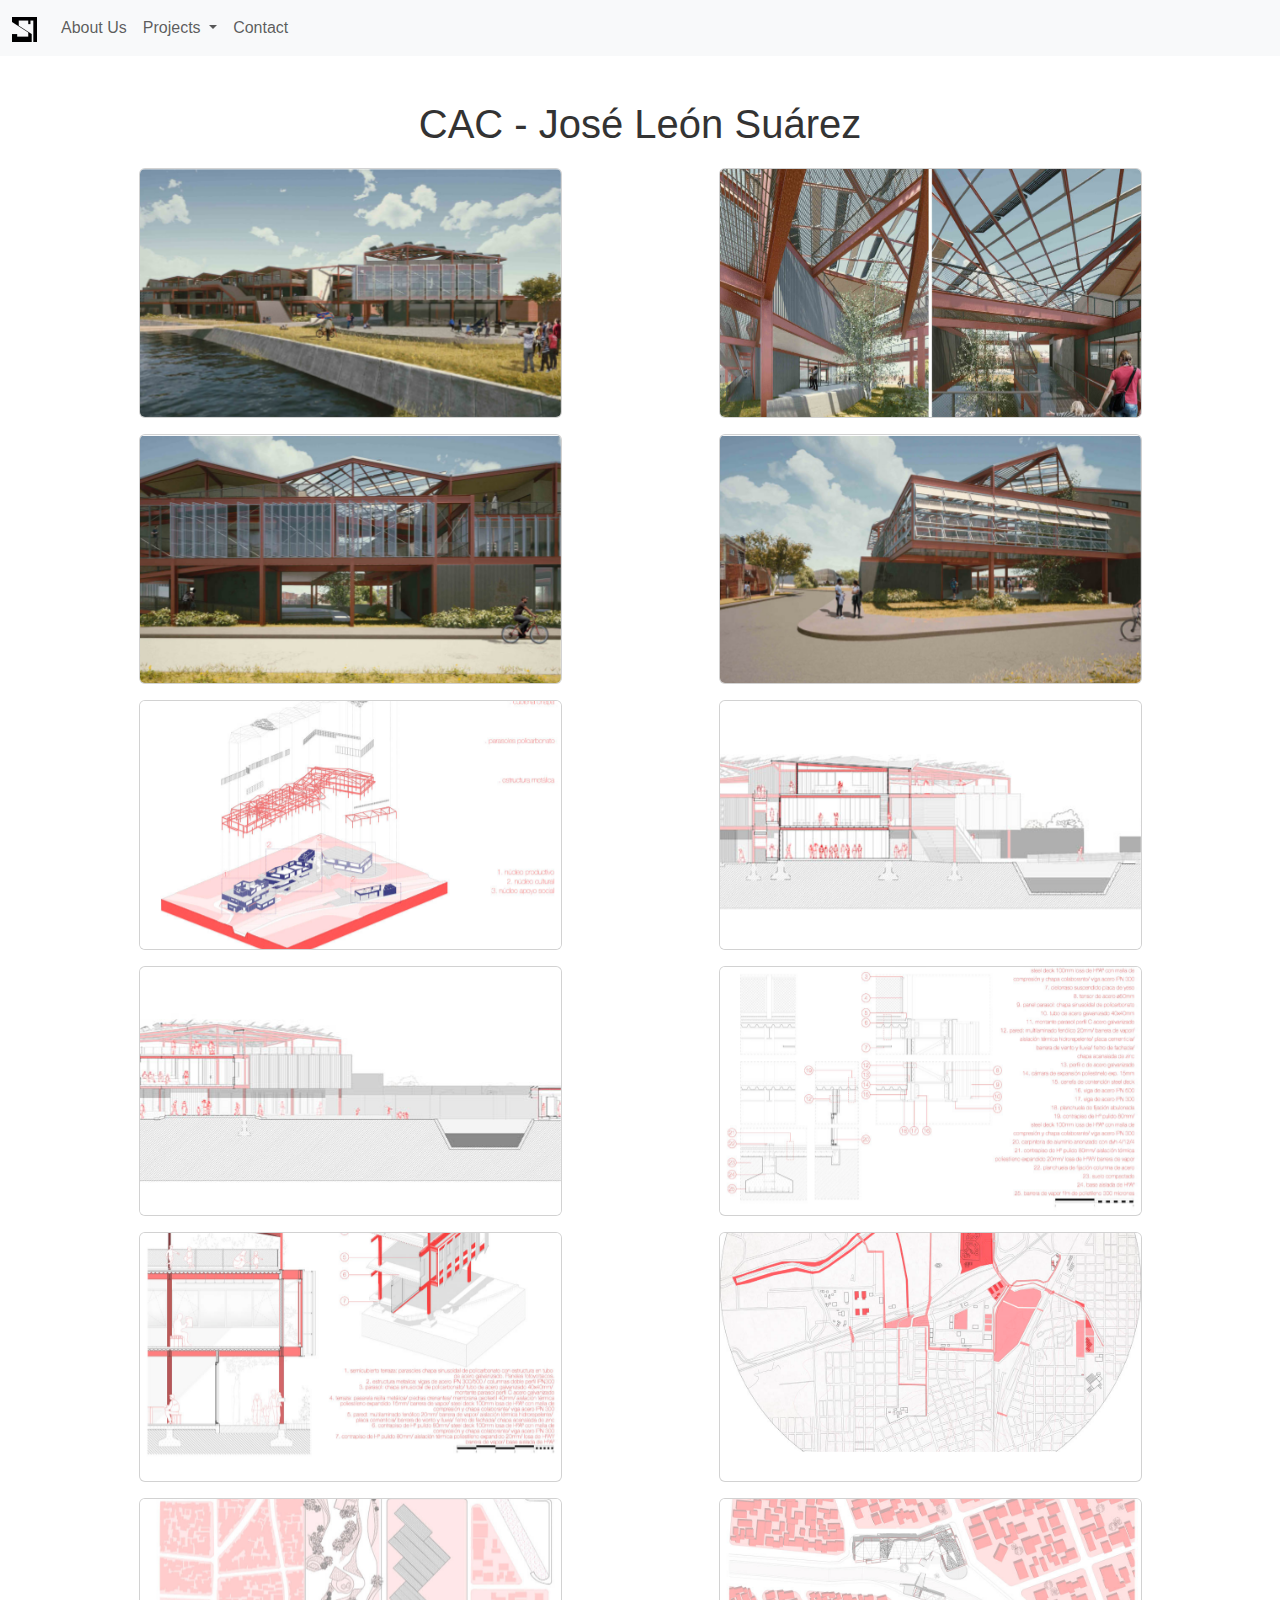
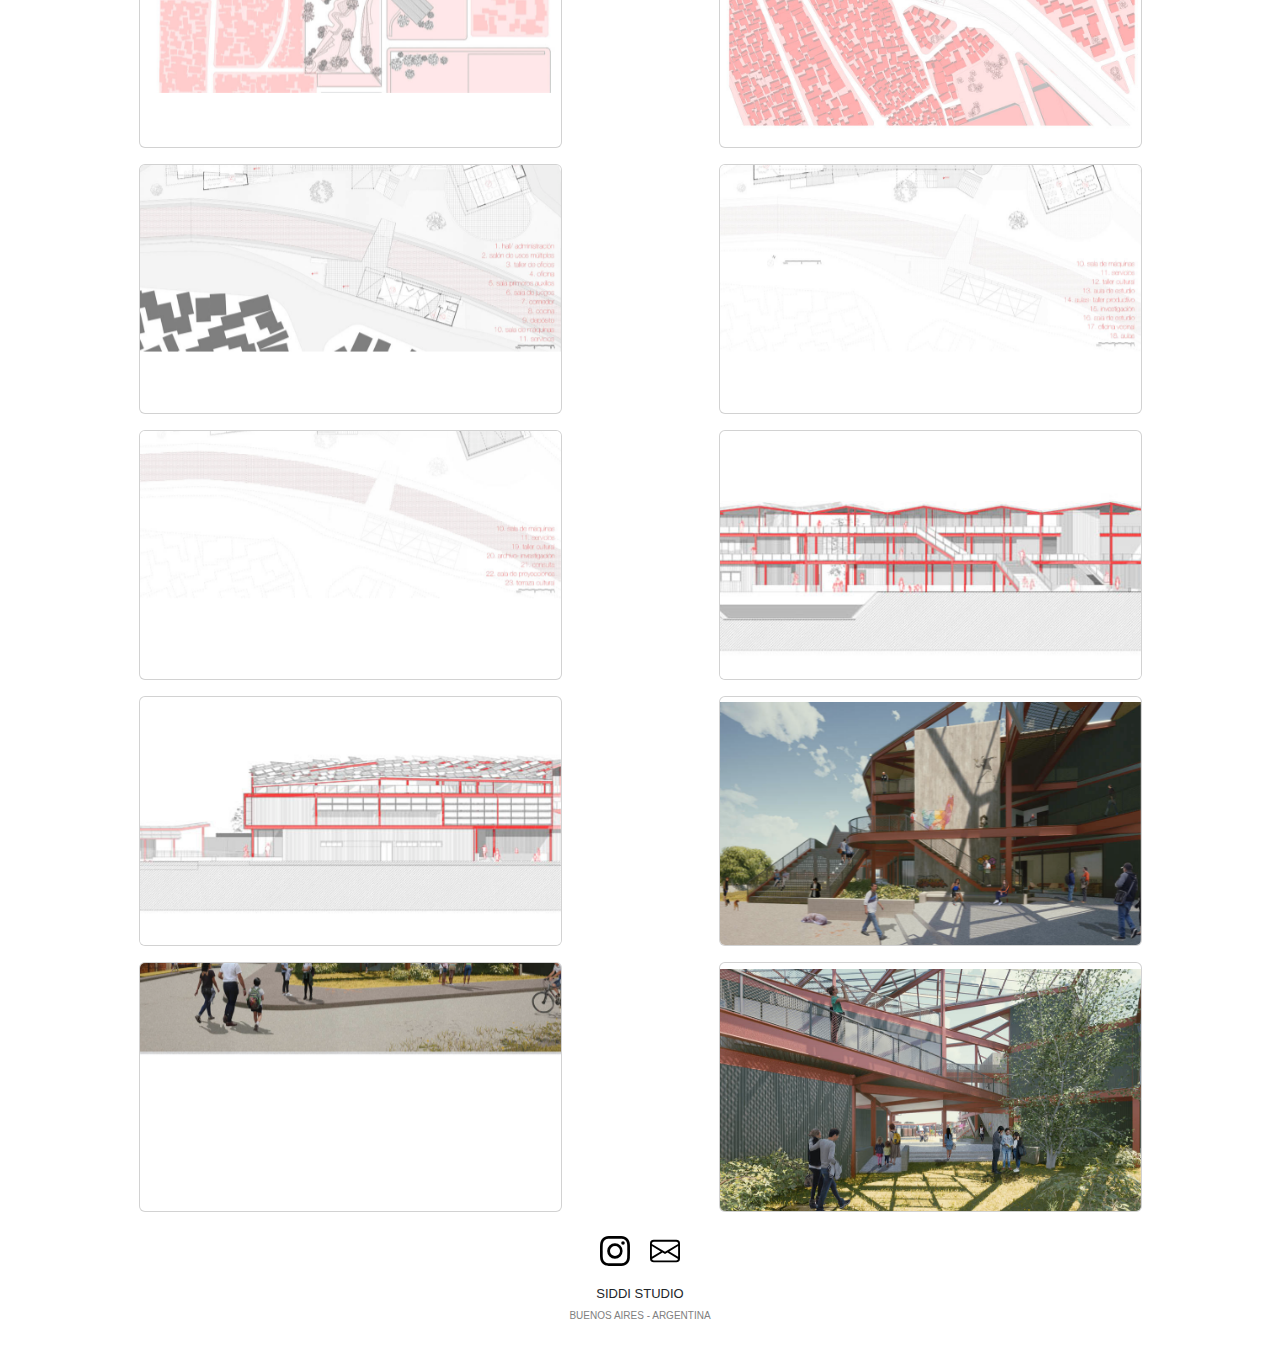
<file: 1cac.html>
<!DOCTYPE html>
<html lang="en">
<head>
  <meta charset="UTF-8">
  <meta name="viewport" content="width=device-width, initial-scale=1.0">
  <title>Siddi Studio - CAC - José León Suárez</title>
  <meta name="keywords" content="BIM, visualization,  Building Information Modeling, 3D, render, rendering, drafting, autocad, archicad, architects">
  <meta name="description" content="Siddi Studio is an architecture firm specializing in Building Information Modeling (BIM), rendering and drafting, offering innovative architectural design services and comprehensive project management.">
  <link rel="stylesheet" href="https://cdn.jsdelivr.net/npm/bootstrap@5.3.2/dist/css/bootstrap.min.css">
  <link rel="stylesheet" href="./sass/main.css">
  <link rel="stylesheet" href="./sass/style.css">
  <link rel="shortcut icon" href="./img/favicon.png" type="image/x-icon">

</head>
<!-- Google tag (gtag.js) -->
<script async src="https://www.googletagmanager.com/gtag/js?id=G-8QEDR4JJBR"></script>
<script>
  window.dataLayer = window.dataLayer || [];
  function gtag(){dataLayer.push(arguments);}
  gtag('js', new Date());

  gtag('config', 'G-8QEDR4JJBR');
</script>
<body>
    <!-- menu bootstrap -->
    <nav class="navbar navbar-expand-lg bg-body-tertiary fixed-top">
      <div class="container-fluid">
        <a class="navbar-brand" href="index.html"><img src="./img/logo.png" alt="Logo" class="logo-nav"></a>
        <button class="navbar-toggler" type="button" data-bs-toggle="collapse" data-bs-target="#navbarNavDropdown" aria-controls="navbarNavDropdown" aria-expanded="false" aria-label="Toggle navigation">
          <span class="navbar-toggler-icon"></span>
        </button>
        <div class="collapse navbar-collapse" id="navbarNavDropdown">
          <ul class="navbar-nav">
            <li class="nav-item">
              <a class="nav-link" href="index.html#about">About Us</a>
            </li>
            <li class="nav-item dropdown">
              <a class="nav-link dropdown-toggle" href="#" role="button" data-bs-toggle="dropdown" aria-expanded="false">
                Projects
              </a>
              <ul class="dropdown-menu">
                <li><a class="dropdown-item" href="1cac.html">CAC Jose Leon Suarez</a></li>
                <li><a class="dropdown-item" href="2newfarm.html">New Farm Residence</a></li>
                <li><a class="dropdown-item" href="3highgate.html">Highgate Residence</a></li>
                <li><a class="dropdown-item" href="4hermes.html">Hermés Buenos Aires</a></li>
                <li><a class="dropdown-item" href="5ccp.html">CCP Campana</a></li>
                <li><a class="dropdown-item" href="6lobos.html">LOBOS</a></li>
                <li><a class="dropdown-item" href="7panoa.html">PANOA NOAPA</a></li>
              </ul>
            </li>
            <li class="nav-item">
              <a class="nav-link" href="index.html#contact">Contact</a>
            </li>
          </ul>
        </div>
      </div>
    </nav>
    <!-- Modal -->
  <div id="myModal" class="modal">
    <span class="close">&times;</span>
    <img class="modal-content" id="img01">
    <div id="caption"></div>
  </div>
  <h1 class="title" id="1cac">CAC - José León Suárez</h1>
  <div class="cant" id="20"></div>
  <main class='gallery'>
    <div class='gallery-track' id="contenedor-tarjetas">
    </div>
  </main>
  <footer class="footer">
    <div class="redes">
      <!-- instagram -->
      <a href="https://www.instagram.com/siddistudio" target="_blank">
        <svg xmlns="http://www.w3.org/2000/svg" class="bi bi-instagram" viewBox="0 0 16 16">
          <path d="M8 0C5.829 0 5.556.01 4.703.048 3.85.088 3.269.222 2.76.42a3.9 3.9 0 0 0-1.417.923A3.9 3.9 0 0 0 .42 2.76C.222 3.268.087 3.85.048 4.7.01 5.555 0 5.827 0 8.001c0 2.172.01 2.444.048 3.297.04.852.174 1.433.372 1.942.205.526.478.972.923 1.417.444.445.89.719 1.416.923.51.198 1.09.333 1.942.372C5.555 15.99 5.827 16 8 16s2.444-.01 3.298-.048c.851-.04 1.434-.174 1.943-.372a3.9 3.9 0 0 0 1.416-.923c.445-.445.718-.891.923-1.417.197-.509.332-1.09.372-1.942C15.99 10.445 16 10.173 16 8s-.01-2.445-.048-3.299c-.04-.851-.175-1.433-.372-1.941a3.9 3.9 0 0 0-.923-1.417A3.9 3.9 0 0 0 13.24.42c-.51-.198-1.092-.333-1.943-.372C10.443.01 10.172 0 7.998 0zm-.717 1.442h.718c2.136 0 2.389.007 3.232.046.78.035 1.204.166 1.486.275.373.145.64.319.92.599s.453.546.598.92c.11.281.24.705.275 1.485.039.843.047 1.096.047 3.231s-.008 2.389-.047 3.232c-.035.78-.166 1.203-.275 1.485a2.5 2.5 0 0 1-.599.919c-.28.28-.546.453-.92.598-.28.11-.704.24-1.485.276-.843.038-1.096.047-3.232.047s-2.39-.009-3.233-.047c-.78-.036-1.203-.166-1.485-.276a2.5 2.5 0 0 1-.92-.598 2.5 2.5 0 0 1-.6-.92c-.109-.281-.24-.705-.275-1.485-.038-.843-.046-1.096-.046-3.233s.008-2.388.046-3.231c.036-.78.166-1.204.276-1.486.145-.373.319-.64.599-.92s.546-.453.92-.598c.282-.11.705-.24 1.485-.276.738-.034 1.024-.044 2.515-.045zm4.988 1.328a.96.96 0 1 0 0 1.92.96.96 0 0 0 0-1.92m-4.27 1.122a4.109 4.109 0 1 0 0 8.217 4.109 4.109 0 0 0 0-8.217m0 1.441a2.667 2.667 0 1 1 0 5.334 2.667 2.667 0 0 1 0-5.334"/>
        </svg>
      </a>
      <!-- linkedin -->
  <!--     <a href="" target="_blank">
        <svg xmlns="http://www.w3.org/2000/svg" class="bi bi-linkedin" viewBox="0 0 16 16">
            <path d="M0 1.146C0 .513.526 0 1.175 0h13.65C15.474 0 16 .513 16 1.146v13.708c0 .633-.526 1.146-1.175 1.146H1.175C.526 16 0 15.487 0 14.854zm4.943 12.248V6.169H2.542v7.225zm-1.2-8.212c.837 0 1.358-.554 1.358-1.248-.015-.709-.52-1.248-1.342-1.248S2.4 3.226 2.4 3.934c0 .694.521 1.248 1.327 1.248zm4.908 8.212V9.359c0-.216.016-.432.08-.586.173-.431.568-.878 1.232-.878.869 0 1.216.662 1.216 1.634v3.865h2.401V9.25c0-2.22-1.184-3.252-2.764-3.252-1.274 0-1.845.7-2.165 1.193v.025h-.016l.016-.025V6.169h-2.4c.03.678 0 7.225 0 7.225z"/>
          </svg>
      </a> -->
      <!-- email -->
      <a href="mailto:info@siddistudio.com">
        <svg xmlns="http://www.w3.org/2000/svg" class="bi bi-envelope" viewBox="0 0 16 16">
          <path d="M0 4a2 2 0 0 1 2-2h12a2 2 0 0 1 2 2v8a2 2 0 0 1-2 2H2a2 2 0 0 1-2-2zm2-1a1 1 0 0 0-1 1v.217l7 4.2 7-4.2V4a1 1 0 0 0-1-1zm13 2.383-4.708 2.825L15 11.105zm-.034 6.876-5.64-3.471L8 9.583l-1.326-.795-5.64 3.47A1 1 0 0 0 2 13h12a1 1 0 0 0 .966-.741M1 11.105l4.708-2.897L1 5.383z"/>
        </svg>
      </a>
    </div>
    <div class="datosFooter">
        <h4>
     <a href="./index.html">SIDDI STUDIO</a> 
    </h4>
      <h5>
        BUENOS AIRES - ARGENTINA
      </h5>
    </div>
  
  </footer>
  <script src="https://cdn.jsdelivr.net/npm/bootstrap@5.3.2/dist/js/bootstrap.bundle.min.js"></script>
  <script src="./js/gallery.js"></script>
  <script src="./js/script-gallery.js"></script>

</body>
</html>
</file>
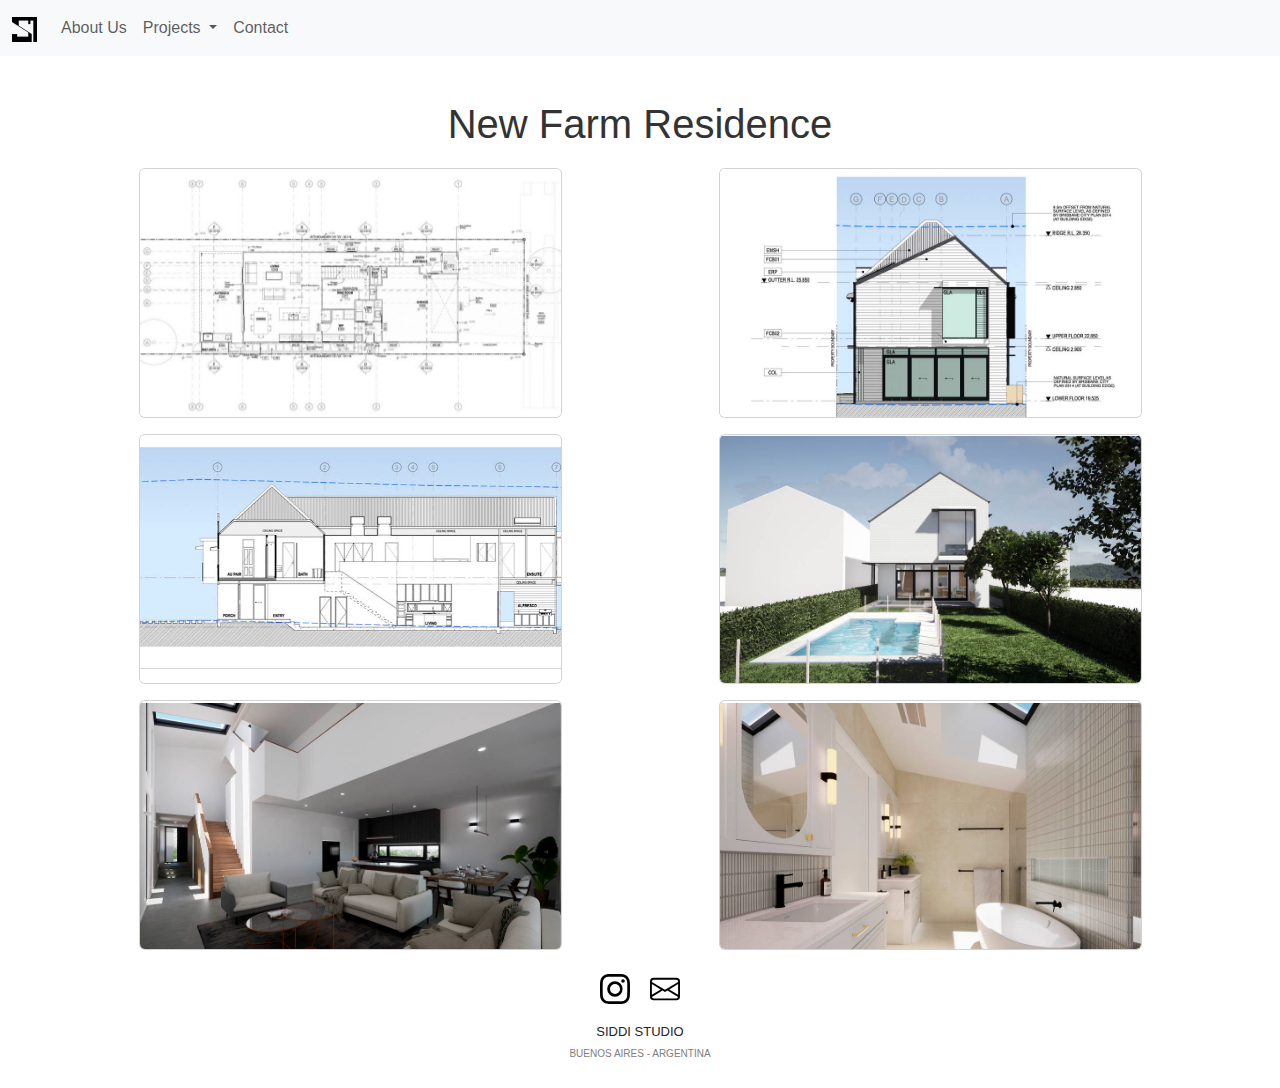
<file: 2newfarm.html>
<!DOCTYPE html>
<html lang="en">
<head>
  <meta charset="UTF-8">
  <meta name="viewport" content="width=device-width, initial-scale=1.0">
  <title>Siddi Studio - New Farm Residence</title>
  <meta name="keywords" content="BIM, visualization,  Building Information Modeling, 3D, render, rendering, drafting, autocad, archicad, architects">
  <meta name="description" content="Siddi Studio is an architecture firm specializing in Building Information Modeling (BIM), rendering and drafting, offering innovative architectural design services and comprehensive project management.">
  <link rel="stylesheet" href="https://cdn.jsdelivr.net/npm/bootstrap@5.3.2/dist/css/bootstrap.min.css">
  <link rel="stylesheet" href="./sass/main.css">
  <link rel="stylesheet" href="./sass/style.css">
  <link rel="shortcut icon" href="./img/favicon.png" type="image/x-icon">

</head>
<!-- Google tag (gtag.js) -->
<script async src="https://www.googletagmanager.com/gtag/js?id=G-8QEDR4JJBR"></script>
<script>
  window.dataLayer = window.dataLayer || [];
  function gtag(){dataLayer.push(arguments);}
  gtag('js', new Date());

  gtag('config', 'G-8QEDR4JJBR');
</script>
<body>
     <!-- menu bootstrap -->
     <nav class="navbar navbar-expand-lg bg-body-tertiary fixed-top">
      <div class="container-fluid">
        <a class="navbar-brand" href="index.html"><img src="./img/logo.png" alt="Logo" class="logo-nav"></a>
        <button class="navbar-toggler" type="button" data-bs-toggle="collapse" data-bs-target="#navbarNavDropdown" aria-controls="navbarNavDropdown" aria-expanded="false" aria-label="Toggle navigation">
          <span class="navbar-toggler-icon"></span>
        </button>
        <div class="collapse navbar-collapse" id="navbarNavDropdown">
          <ul class="navbar-nav">
            <li class="nav-item">
              <a class="nav-link" href="index.html#about">About Us</a>
            </li>
            <li class="nav-item dropdown">
              <a class="nav-link dropdown-toggle" href="#" role="button" data-bs-toggle="dropdown" aria-expanded="false">
                Projects
              </a>
              <ul class="dropdown-menu">
                <li><a class="dropdown-item" href="1cac.html">CAC Jose Leon Suarez</a></li>
                <li><a class="dropdown-item" href="2newfarm.html">New Farm Residence</a></li>
                <li><a class="dropdown-item" href="3highgate.html">Highgate Residence</a></li>
                <li><a class="dropdown-item" href="4hermes.html">Hermés Buenos Aires</a></li>
                <li><a class="dropdown-item" href="5ccp.html">CCP Campana</a></li>
                <li><a class="dropdown-item" href="6lobos.html">LOBOS</a></li>
                <li><a class="dropdown-item" href="7panoa.html">PANOA NOAPA</a></li>
              </ul>
            </li>
            <li class="nav-item">
              <a class="nav-link" href="index.html#contact">Contact</a>
            </li>
          </ul>
        </div>
      </div>
    </nav>
    <!-- Modal -->
  <div id="myModal" class="modal">
    <span class="close">&times;</span>
    <img class="modal-content" id="img01">
    <div id="caption"></div>
  </div>
  <h1 class="title" id="2newfarm">New Farm Residence</h1>
  <div class="cant" id="6"></div>
  <main class='gallery'>
    <div class='gallery-track' id="contenedor-tarjetas">
    </div>
  </main>
  <footer class="footer">
    <div class="redes">
      <!-- instagram -->
      <a href="https://www.instagram.com/siddistudio" target="_blank">
        <svg xmlns="http://www.w3.org/2000/svg" class="bi bi-instagram" viewBox="0 0 16 16">
          <path d="M8 0C5.829 0 5.556.01 4.703.048 3.85.088 3.269.222 2.76.42a3.9 3.9 0 0 0-1.417.923A3.9 3.9 0 0 0 .42 2.76C.222 3.268.087 3.85.048 4.7.01 5.555 0 5.827 0 8.001c0 2.172.01 2.444.048 3.297.04.852.174 1.433.372 1.942.205.526.478.972.923 1.417.444.445.89.719 1.416.923.51.198 1.09.333 1.942.372C5.555 15.99 5.827 16 8 16s2.444-.01 3.298-.048c.851-.04 1.434-.174 1.943-.372a3.9 3.9 0 0 0 1.416-.923c.445-.445.718-.891.923-1.417.197-.509.332-1.09.372-1.942C15.99 10.445 16 10.173 16 8s-.01-2.445-.048-3.299c-.04-.851-.175-1.433-.372-1.941a3.9 3.9 0 0 0-.923-1.417A3.9 3.9 0 0 0 13.24.42c-.51-.198-1.092-.333-1.943-.372C10.443.01 10.172 0 7.998 0zm-.717 1.442h.718c2.136 0 2.389.007 3.232.046.78.035 1.204.166 1.486.275.373.145.64.319.92.599s.453.546.598.92c.11.281.24.705.275 1.485.039.843.047 1.096.047 3.231s-.008 2.389-.047 3.232c-.035.78-.166 1.203-.275 1.485a2.5 2.5 0 0 1-.599.919c-.28.28-.546.453-.92.598-.28.11-.704.24-1.485.276-.843.038-1.096.047-3.232.047s-2.39-.009-3.233-.047c-.78-.036-1.203-.166-1.485-.276a2.5 2.5 0 0 1-.92-.598 2.5 2.5 0 0 1-.6-.92c-.109-.281-.24-.705-.275-1.485-.038-.843-.046-1.096-.046-3.233s.008-2.388.046-3.231c.036-.78.166-1.204.276-1.486.145-.373.319-.64.599-.92s.546-.453.92-.598c.282-.11.705-.24 1.485-.276.738-.034 1.024-.044 2.515-.045zm4.988 1.328a.96.96 0 1 0 0 1.92.96.96 0 0 0 0-1.92m-4.27 1.122a4.109 4.109 0 1 0 0 8.217 4.109 4.109 0 0 0 0-8.217m0 1.441a2.667 2.667 0 1 1 0 5.334 2.667 2.667 0 0 1 0-5.334"/>
        </svg>
      </a>
      <!-- linkedin -->
  <!--     <a href="" target="_blank">
        <svg xmlns="http://www.w3.org/2000/svg" class="bi bi-linkedin" viewBox="0 0 16 16">
            <path d="M0 1.146C0 .513.526 0 1.175 0h13.65C15.474 0 16 .513 16 1.146v13.708c0 .633-.526 1.146-1.175 1.146H1.175C.526 16 0 15.487 0 14.854zm4.943 12.248V6.169H2.542v7.225zm-1.2-8.212c.837 0 1.358-.554 1.358-1.248-.015-.709-.52-1.248-1.342-1.248S2.4 3.226 2.4 3.934c0 .694.521 1.248 1.327 1.248zm4.908 8.212V9.359c0-.216.016-.432.08-.586.173-.431.568-.878 1.232-.878.869 0 1.216.662 1.216 1.634v3.865h2.401V9.25c0-2.22-1.184-3.252-2.764-3.252-1.274 0-1.845.7-2.165 1.193v.025h-.016l.016-.025V6.169h-2.4c.03.678 0 7.225 0 7.225z"/>
          </svg>
      </a> -->
      <!-- email -->
      <a href="mailto:info@siddistudio.com">
        <svg xmlns="http://www.w3.org/2000/svg" class="bi bi-envelope" viewBox="0 0 16 16">
          <path d="M0 4a2 2 0 0 1 2-2h12a2 2 0 0 1 2 2v8a2 2 0 0 1-2 2H2a2 2 0 0 1-2-2zm2-1a1 1 0 0 0-1 1v.217l7 4.2 7-4.2V4a1 1 0 0 0-1-1zm13 2.383-4.708 2.825L15 11.105zm-.034 6.876-5.64-3.471L8 9.583l-1.326-.795-5.64 3.47A1 1 0 0 0 2 13h12a1 1 0 0 0 .966-.741M1 11.105l4.708-2.897L1 5.383z"/>
        </svg>
      </a>
    </div>
    <div class="datosFooter">
        <h4>
     <a href="./index.html">SIDDI STUDIO</a> 
    </h4>
      <h5>
        BUENOS AIRES - ARGENTINA
      </h5>
    </div>
  
  </footer>
  <script src="https://cdn.jsdelivr.net/npm/bootstrap@5.3.2/dist/js/bootstrap.bundle.min.js"></script>
  <script src="./js/gallery.js"></script>
  <script src="./js/script-gallery.js"></script>

</body>
</html>
</file>
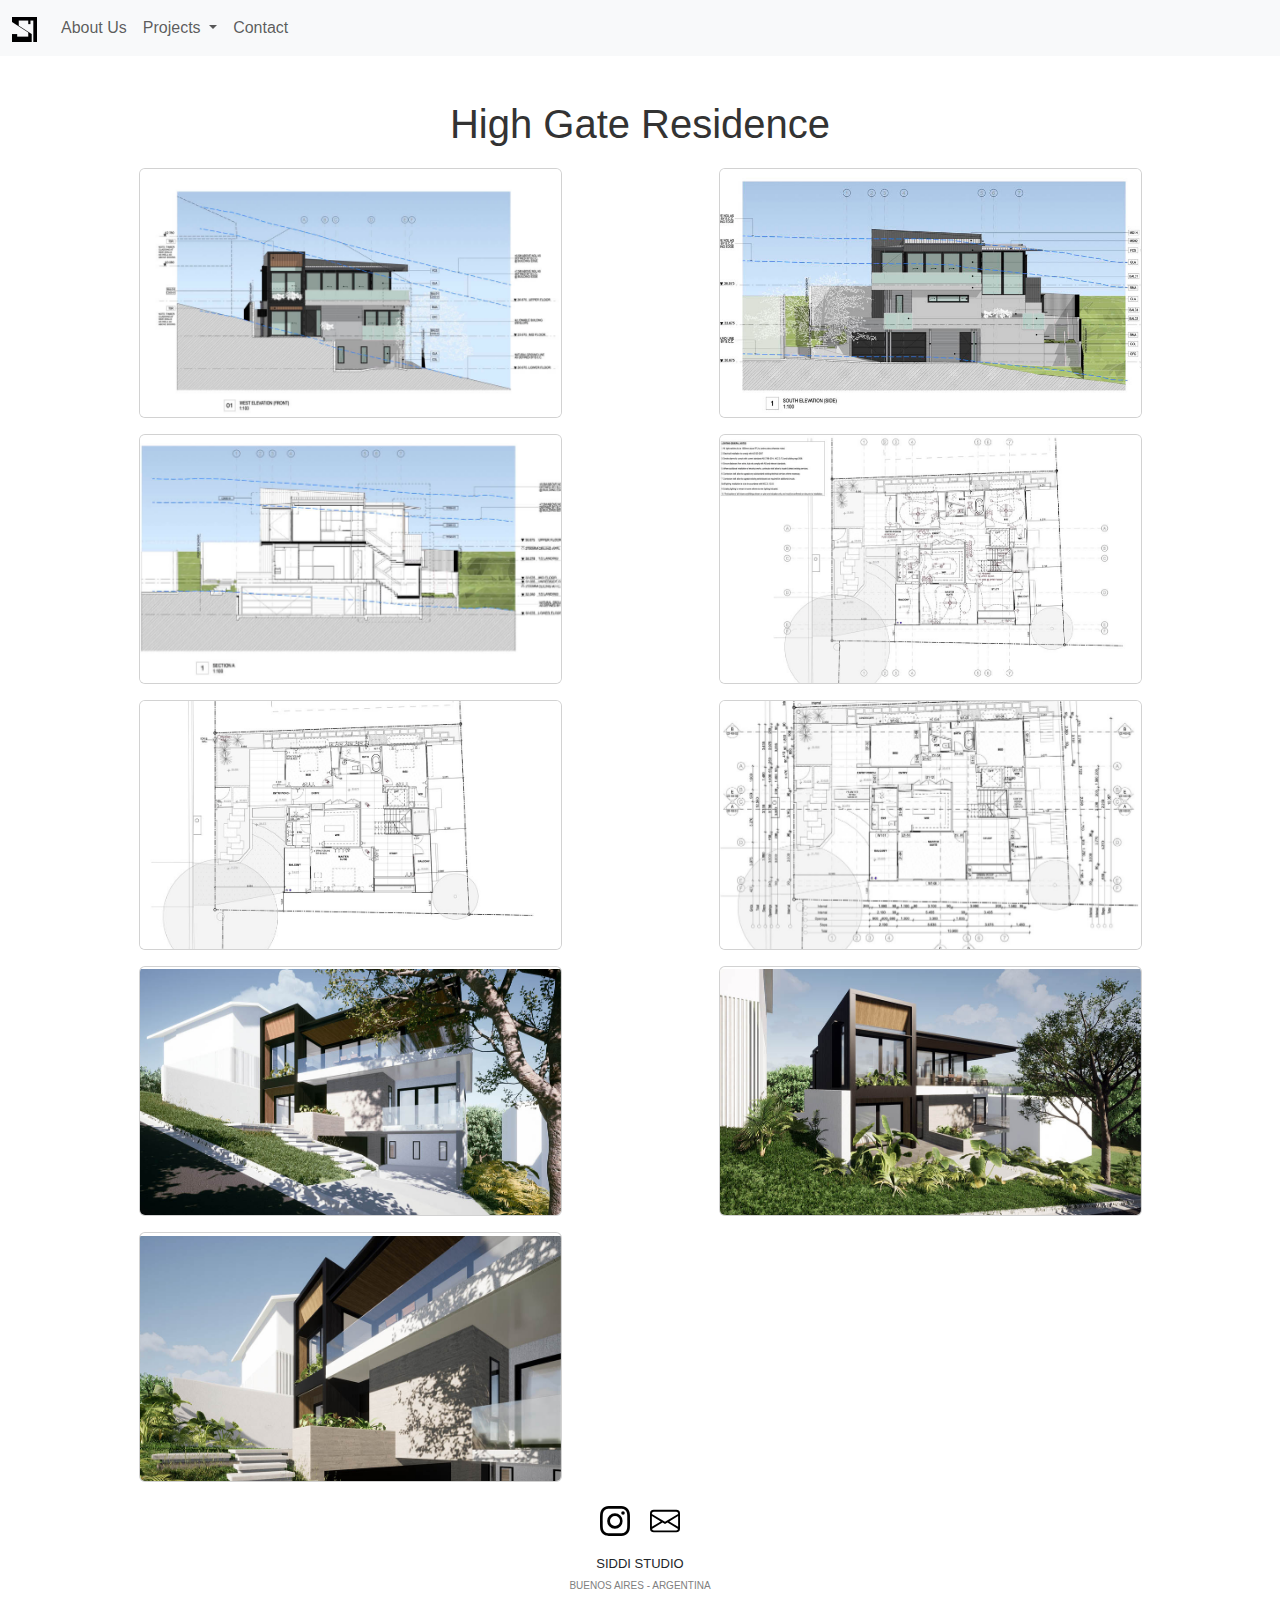
<file: 3highgate.html>
<!DOCTYPE html>
<html lang="en">
<head>
  <meta charset="UTF-8">
  <meta name="viewport" content="width=device-width, initial-scale=1.0">
  <title>Siddi Studio - Highgate Residence</title>
  <meta name="keywords" content="BIM, visualization,  Building Information Modeling, 3D, render, rendering, drafting, autocad, archicad, architects">
  <meta name="description" content="Siddi Studio is an architecture firm specializing in Building Information Modeling (BIM), rendering and drafting, offering innovative architectural design services and comprehensive project management.">
  <link rel="stylesheet" href="https://cdn.jsdelivr.net/npm/bootstrap@5.3.2/dist/css/bootstrap.min.css">
  <link rel="stylesheet" href="./sass/main.css">
  <link rel="stylesheet" href="./sass/style.css">
  <link rel="shortcut icon" href="./img/favicon.png" type="image/x-icon">

</head>
<!-- Google tag (gtag.js) -->
<script async src="https://www.googletagmanager.com/gtag/js?id=G-8QEDR4JJBR"></script>
<script>
  window.dataLayer = window.dataLayer || [];
  function gtag(){dataLayer.push(arguments);}
  gtag('js', new Date());

  gtag('config', 'G-8QEDR4JJBR');
</script>
<body>
    <!-- menu bootstrap -->
    <nav class="navbar navbar-expand-lg bg-body-tertiary fixed-top">
      <div class="container-fluid">
        <a class="navbar-brand" href="index.html"><img src="./img/logo.png" alt="Logo" class="logo-nav"></a>
        <button class="navbar-toggler" type="button" data-bs-toggle="collapse" data-bs-target="#navbarNavDropdown" aria-controls="navbarNavDropdown" aria-expanded="false" aria-label="Toggle navigation">
          <span class="navbar-toggler-icon"></span>
        </button>
        <div class="collapse navbar-collapse" id="navbarNavDropdown">
          <ul class="navbar-nav">
            <li class="nav-item">
              <a class="nav-link" href="index.html#about">About Us</a>
            </li>
            <li class="nav-item dropdown">
              <a class="nav-link dropdown-toggle" href="#" role="button" data-bs-toggle="dropdown" aria-expanded="false">
                Projects
              </a>
              <ul class="dropdown-menu">
                <li><a class="dropdown-item" href="1cac.html">CAC Jose Leon Suarez</a></li>
                <li><a class="dropdown-item" href="2newfarm.html">New Farm Residence</a></li>
                <li><a class="dropdown-item" href="3highgate.html">Highgate Residence</a></li>
                <li><a class="dropdown-item" href="4hermes.html">Hermés Buenos Aires</a></li>
                <li><a class="dropdown-item" href="5ccp.html">CCP Campana</a></li>
                <li><a class="dropdown-item" href="6lobos.html">LOBOS</a></li>
                <li><a class="dropdown-item" href="7panoa.html">PANOA NOAPA</a></li>
              </ul>
            </li>
            <li class="nav-item">
              <a class="nav-link" href="index.html#contact">Contact</a>
            </li>
          </ul>
        </div>
      </div>
    </nav>
    <!-- Modal -->
  <div id="myModal" class="modal">
    <span class="close">&times;</span>
    <img class="modal-content" id="img01">
    <div id="caption"></div>
  </div>
  <h1 class="title" id="3highgate">High Gate Residence</h1>
  <div class="cant" id="9"></div>
  <main class='gallery'>
    <div class='gallery-track' id="contenedor-tarjetas">
    </div>
  </main>
  <footer class="footer">
    <div class="redes">
      <!-- instagram -->
      <a href="https://www.instagram.com/siddistudio" target="_blank">
        <svg xmlns="http://www.w3.org/2000/svg" class="bi bi-instagram" viewBox="0 0 16 16">
          <path d="M8 0C5.829 0 5.556.01 4.703.048 3.85.088 3.269.222 2.76.42a3.9 3.9 0 0 0-1.417.923A3.9 3.9 0 0 0 .42 2.76C.222 3.268.087 3.85.048 4.7.01 5.555 0 5.827 0 8.001c0 2.172.01 2.444.048 3.297.04.852.174 1.433.372 1.942.205.526.478.972.923 1.417.444.445.89.719 1.416.923.51.198 1.09.333 1.942.372C5.555 15.99 5.827 16 8 16s2.444-.01 3.298-.048c.851-.04 1.434-.174 1.943-.372a3.9 3.9 0 0 0 1.416-.923c.445-.445.718-.891.923-1.417.197-.509.332-1.09.372-1.942C15.99 10.445 16 10.173 16 8s-.01-2.445-.048-3.299c-.04-.851-.175-1.433-.372-1.941a3.9 3.9 0 0 0-.923-1.417A3.9 3.9 0 0 0 13.24.42c-.51-.198-1.092-.333-1.943-.372C10.443.01 10.172 0 7.998 0zm-.717 1.442h.718c2.136 0 2.389.007 3.232.046.78.035 1.204.166 1.486.275.373.145.64.319.92.599s.453.546.598.92c.11.281.24.705.275 1.485.039.843.047 1.096.047 3.231s-.008 2.389-.047 3.232c-.035.78-.166 1.203-.275 1.485a2.5 2.5 0 0 1-.599.919c-.28.28-.546.453-.92.598-.28.11-.704.24-1.485.276-.843.038-1.096.047-3.232.047s-2.39-.009-3.233-.047c-.78-.036-1.203-.166-1.485-.276a2.5 2.5 0 0 1-.92-.598 2.5 2.5 0 0 1-.6-.92c-.109-.281-.24-.705-.275-1.485-.038-.843-.046-1.096-.046-3.233s.008-2.388.046-3.231c.036-.78.166-1.204.276-1.486.145-.373.319-.64.599-.92s.546-.453.92-.598c.282-.11.705-.24 1.485-.276.738-.034 1.024-.044 2.515-.045zm4.988 1.328a.96.96 0 1 0 0 1.92.96.96 0 0 0 0-1.92m-4.27 1.122a4.109 4.109 0 1 0 0 8.217 4.109 4.109 0 0 0 0-8.217m0 1.441a2.667 2.667 0 1 1 0 5.334 2.667 2.667 0 0 1 0-5.334"/>
        </svg>
      </a>
      <!-- linkedin -->
  <!--     <a href="" target="_blank">
        <svg xmlns="http://www.w3.org/2000/svg" class="bi bi-linkedin" viewBox="0 0 16 16">
            <path d="M0 1.146C0 .513.526 0 1.175 0h13.65C15.474 0 16 .513 16 1.146v13.708c0 .633-.526 1.146-1.175 1.146H1.175C.526 16 0 15.487 0 14.854zm4.943 12.248V6.169H2.542v7.225zm-1.2-8.212c.837 0 1.358-.554 1.358-1.248-.015-.709-.52-1.248-1.342-1.248S2.4 3.226 2.4 3.934c0 .694.521 1.248 1.327 1.248zm4.908 8.212V9.359c0-.216.016-.432.08-.586.173-.431.568-.878 1.232-.878.869 0 1.216.662 1.216 1.634v3.865h2.401V9.25c0-2.22-1.184-3.252-2.764-3.252-1.274 0-1.845.7-2.165 1.193v.025h-.016l.016-.025V6.169h-2.4c.03.678 0 7.225 0 7.225z"/>
          </svg>
      </a> -->
      <!-- email -->
      <a href="mailto:info@siddistudio.com">
        <svg xmlns="http://www.w3.org/2000/svg" class="bi bi-envelope" viewBox="0 0 16 16">
          <path d="M0 4a2 2 0 0 1 2-2h12a2 2 0 0 1 2 2v8a2 2 0 0 1-2 2H2a2 2 0 0 1-2-2zm2-1a1 1 0 0 0-1 1v.217l7 4.2 7-4.2V4a1 1 0 0 0-1-1zm13 2.383-4.708 2.825L15 11.105zm-.034 6.876-5.64-3.471L8 9.583l-1.326-.795-5.64 3.47A1 1 0 0 0 2 13h12a1 1 0 0 0 .966-.741M1 11.105l4.708-2.897L1 5.383z"/>
        </svg>
      </a>
    </div>
    <div class="datosFooter">
        <h4>
     <a href="./index.html">SIDDI STUDIO</a> 
    </h4>
      <h5>
        BUENOS AIRES - ARGENTINA
      </h5>
    </div>
  
  </footer>
  <script src="https://cdn.jsdelivr.net/npm/bootstrap@5.3.2/dist/js/bootstrap.bundle.min.js"></script>
  <script src="./js/gallery.js"></script>
  <script src="./js/script-gallery.js"></script>

</body>
</html>
</file>
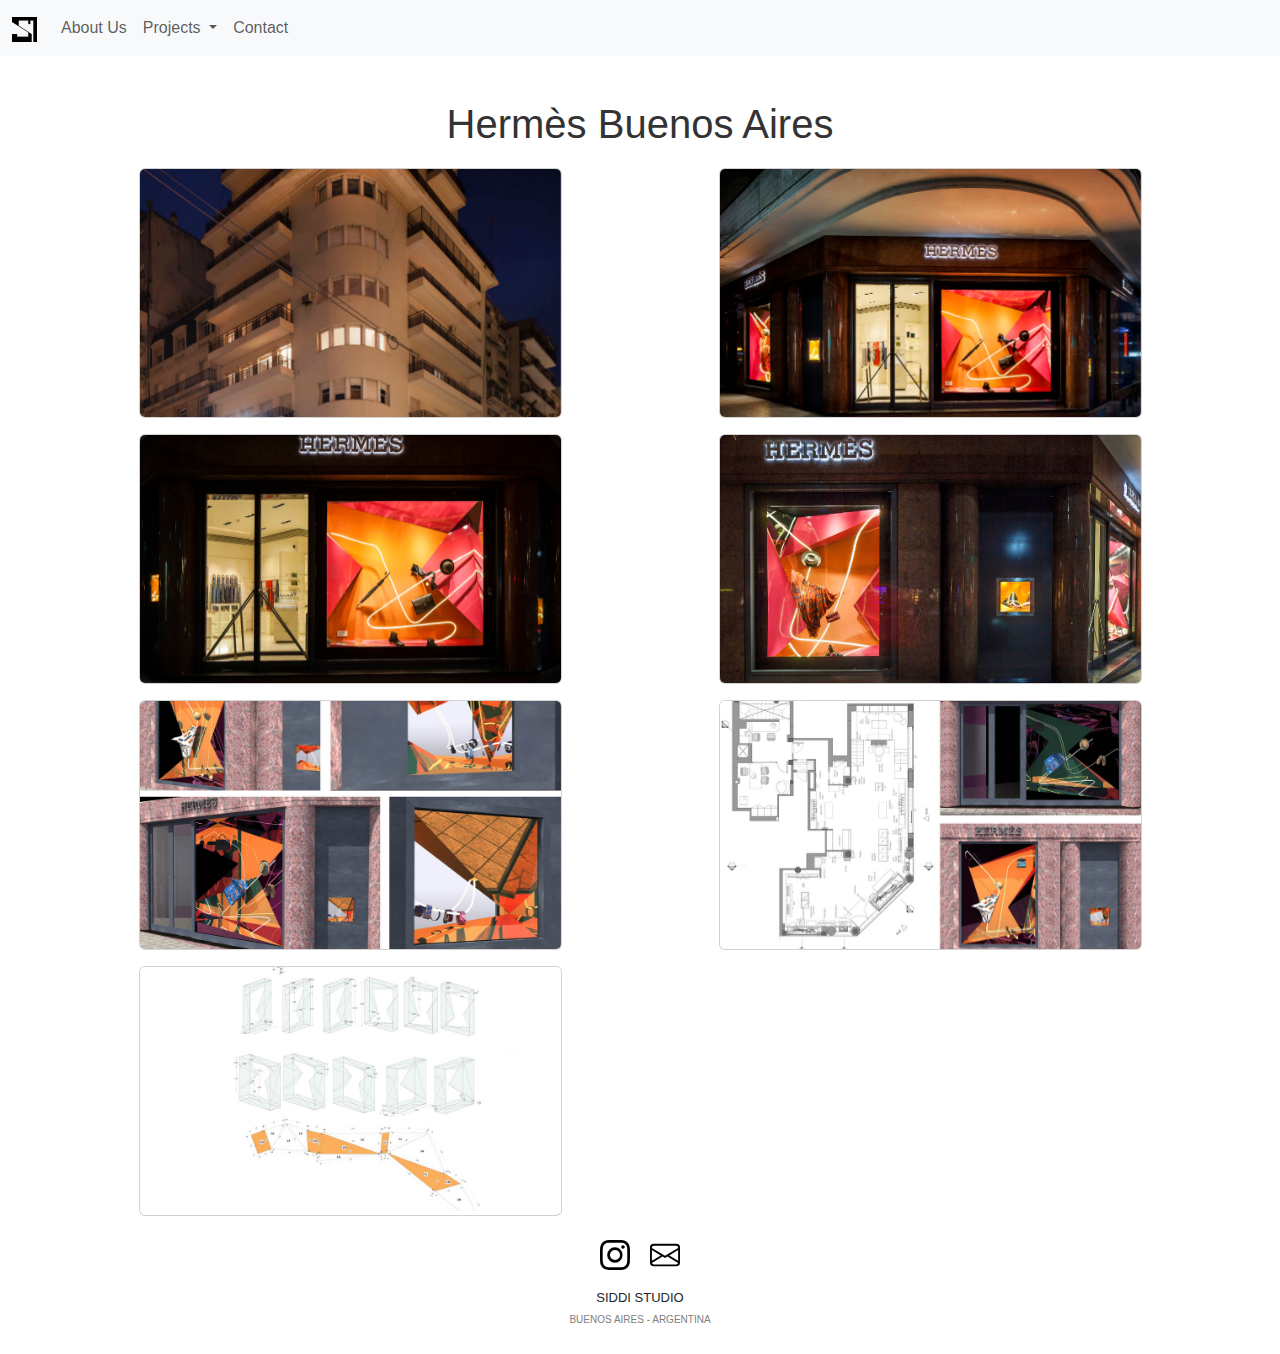
<file: 4hermes.html>
<!DOCTYPE html>
<html lang="en">
<head>
  <meta charset="UTF-8">
  <meta name="viewport" content="width=device-width, initial-scale=1.0">
  <title>Siddi Studio - Hermès Buenos Aires</title>
  <meta name="keywords" content="BIM, visualization,  Building Information Modeling, 3D, render, rendering, drafting, autocad, archicad, architects">
  <meta name="description" content="Siddi Studio is an architecture firm specializing in Building Information Modeling (BIM), rendering and drafting, offering innovative architectural design services and comprehensive project management.">
  <link rel="stylesheet" href="https://cdn.jsdelivr.net/npm/bootstrap@5.3.2/dist/css/bootstrap.min.css">
  <link rel="stylesheet" href="./sass/main.css">
  <link rel="stylesheet" href="./sass/style.css">
  <link rel="shortcut icon" href="./img/favicon.png" type="image/x-icon">

</head>
<!-- Google tag (gtag.js) -->
<script async src="https://www.googletagmanager.com/gtag/js?id=G-8QEDR4JJBR"></script>
<script>
  window.dataLayer = window.dataLayer || [];
  function gtag(){dataLayer.push(arguments);}
  gtag('js', new Date());

  gtag('config', 'G-8QEDR4JJBR');
</script>
<body>
    <!-- menu bootstrap -->
    <nav class="navbar navbar-expand-lg bg-body-tertiary fixed-top">
      <div class="container-fluid">
        <a class="navbar-brand" href="index.html"><img src="./img/logo.png" alt="Logo" class="logo-nav"></a>
        <button class="navbar-toggler" type="button" data-bs-toggle="collapse" data-bs-target="#navbarNavDropdown" aria-controls="navbarNavDropdown" aria-expanded="false" aria-label="Toggle navigation">
          <span class="navbar-toggler-icon"></span>
        </button>
        <div class="collapse navbar-collapse" id="navbarNavDropdown">
          <ul class="navbar-nav">
            <li class="nav-item">
              <a class="nav-link" href="index.html#about">About Us</a>
            </li>
            <li class="nav-item dropdown">
              <a class="nav-link dropdown-toggle" href="#" role="button" data-bs-toggle="dropdown" aria-expanded="false">
                Projects
              </a>
              <ul class="dropdown-menu">
                <li><a class="dropdown-item" href="1cac.html">CAC Jose Leon Suarez</a></li>
                <li><a class="dropdown-item" href="2newfarm.html">New Farm Residence</a></li>
                <li><a class="dropdown-item" href="3highgate.html">Highgate Residence</a></li>
                <li><a class="dropdown-item" href="4hermes.html">Hermés Buenos Aires</a></li>
                <li><a class="dropdown-item" href="5ccp.html">CCP Campana</a></li>
                <li><a class="dropdown-item" href="6lobos.html">LOBOS</a></li>
                <li><a class="dropdown-item" href="7panoa.html">PANOA NOAPA</a></li>
              </ul>
            </li>
            <li class="nav-item">
              <a class="nav-link" href="index.html#contact">Contact</a>
            </li>
          </ul>
        </div>
      </div>
    </nav>
    <!-- Modal -->
  <div id="myModal" class="modal">
    <span class="close">&times;</span>
    <img class="modal-content" id="img01">
    <div id="caption"></div>
  </div>
  <h1 class="title" id="4hermes">Hermès Buenos Aires</h1>
  <div class="cant" id="7"></div>
  <main class='gallery'>
    <div class='gallery-track' id="contenedor-tarjetas">
    </div>
  </main>
  <footer class="footer">
    <div class="redes">
      <!-- instagram -->
      <a href="https://www.instagram.com/siddistudio" target="_blank">
        <svg xmlns="http://www.w3.org/2000/svg" class="bi bi-instagram" viewBox="0 0 16 16">
          <path d="M8 0C5.829 0 5.556.01 4.703.048 3.85.088 3.269.222 2.76.42a3.9 3.9 0 0 0-1.417.923A3.9 3.9 0 0 0 .42 2.76C.222 3.268.087 3.85.048 4.7.01 5.555 0 5.827 0 8.001c0 2.172.01 2.444.048 3.297.04.852.174 1.433.372 1.942.205.526.478.972.923 1.417.444.445.89.719 1.416.923.51.198 1.09.333 1.942.372C5.555 15.99 5.827 16 8 16s2.444-.01 3.298-.048c.851-.04 1.434-.174 1.943-.372a3.9 3.9 0 0 0 1.416-.923c.445-.445.718-.891.923-1.417.197-.509.332-1.09.372-1.942C15.99 10.445 16 10.173 16 8s-.01-2.445-.048-3.299c-.04-.851-.175-1.433-.372-1.941a3.9 3.9 0 0 0-.923-1.417A3.9 3.9 0 0 0 13.24.42c-.51-.198-1.092-.333-1.943-.372C10.443.01 10.172 0 7.998 0zm-.717 1.442h.718c2.136 0 2.389.007 3.232.046.78.035 1.204.166 1.486.275.373.145.64.319.92.599s.453.546.598.92c.11.281.24.705.275 1.485.039.843.047 1.096.047 3.231s-.008 2.389-.047 3.232c-.035.78-.166 1.203-.275 1.485a2.5 2.5 0 0 1-.599.919c-.28.28-.546.453-.92.598-.28.11-.704.24-1.485.276-.843.038-1.096.047-3.232.047s-2.39-.009-3.233-.047c-.78-.036-1.203-.166-1.485-.276a2.5 2.5 0 0 1-.92-.598 2.5 2.5 0 0 1-.6-.92c-.109-.281-.24-.705-.275-1.485-.038-.843-.046-1.096-.046-3.233s.008-2.388.046-3.231c.036-.78.166-1.204.276-1.486.145-.373.319-.64.599-.92s.546-.453.92-.598c.282-.11.705-.24 1.485-.276.738-.034 1.024-.044 2.515-.045zm4.988 1.328a.96.96 0 1 0 0 1.92.96.96 0 0 0 0-1.92m-4.27 1.122a4.109 4.109 0 1 0 0 8.217 4.109 4.109 0 0 0 0-8.217m0 1.441a2.667 2.667 0 1 1 0 5.334 2.667 2.667 0 0 1 0-5.334"/>
        </svg>
      </a>
      <!-- linkedin -->
  <!--     <a href="" target="_blank">
        <svg xmlns="http://www.w3.org/2000/svg" class="bi bi-linkedin" viewBox="0 0 16 16">
            <path d="M0 1.146C0 .513.526 0 1.175 0h13.65C15.474 0 16 .513 16 1.146v13.708c0 .633-.526 1.146-1.175 1.146H1.175C.526 16 0 15.487 0 14.854zm4.943 12.248V6.169H2.542v7.225zm-1.2-8.212c.837 0 1.358-.554 1.358-1.248-.015-.709-.52-1.248-1.342-1.248S2.4 3.226 2.4 3.934c0 .694.521 1.248 1.327 1.248zm4.908 8.212V9.359c0-.216.016-.432.08-.586.173-.431.568-.878 1.232-.878.869 0 1.216.662 1.216 1.634v3.865h2.401V9.25c0-2.22-1.184-3.252-2.764-3.252-1.274 0-1.845.7-2.165 1.193v.025h-.016l.016-.025V6.169h-2.4c.03.678 0 7.225 0 7.225z"/>
          </svg>
      </a> -->
      <!-- email -->
      <a href="mailto:info@siddistudio.com">
        <svg xmlns="http://www.w3.org/2000/svg" class="bi bi-envelope" viewBox="0 0 16 16">
          <path d="M0 4a2 2 0 0 1 2-2h12a2 2 0 0 1 2 2v8a2 2 0 0 1-2 2H2a2 2 0 0 1-2-2zm2-1a1 1 0 0 0-1 1v.217l7 4.2 7-4.2V4a1 1 0 0 0-1-1zm13 2.383-4.708 2.825L15 11.105zm-.034 6.876-5.64-3.471L8 9.583l-1.326-.795-5.64 3.47A1 1 0 0 0 2 13h12a1 1 0 0 0 .966-.741M1 11.105l4.708-2.897L1 5.383z"/>
        </svg>
      </a>
    </div>
    <div class="datosFooter">
        <h4>
     <a href="./index.html">SIDDI STUDIO</a> 
    </h4>
      <h5>
        BUENOS AIRES - ARGENTINA
      </h5>
    </div>
  
  </footer>
  <script src="https://cdn.jsdelivr.net/npm/bootstrap@5.3.2/dist/js/bootstrap.bundle.min.js"></script>
  <script src="./js/gallery.js"></script>
  <script src="./js/script-gallery.js"></script>

</body>
</html>
</file>
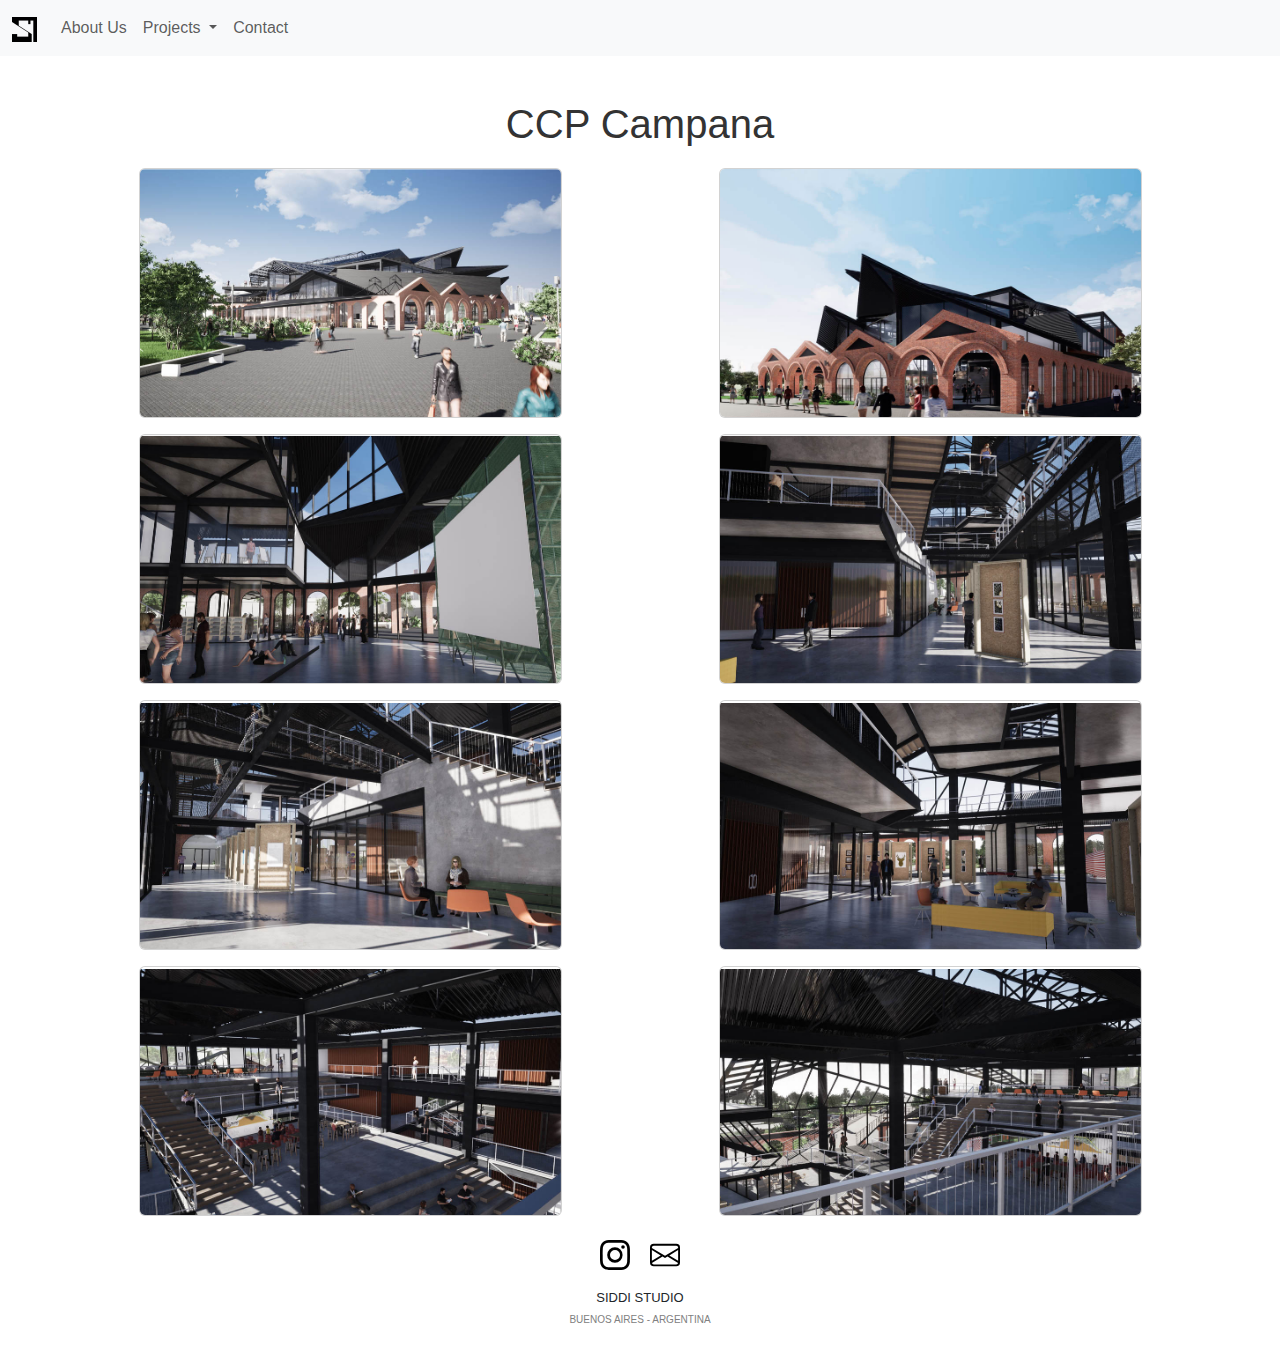
<file: 5ccp.html>
<!DOCTYPE html>
<html lang="en">
<head>
  <meta charset="UTF-8">
  <meta name="viewport" content="width=device-width, initial-scale=1.0">
  <title>Siddi Studio - CPP Campana</title>
  <meta name="keywords" content="BIM, visualization,  Building Information Modeling, 3D, render, rendering, drafting, autocad, archicad, architects">
  <meta name="description" content="Siddi Studio is an architecture firm specializing in Building Information Modeling (BIM), rendering and drafting, offering innovative architectural design services and comprehensive project management.">
  <link rel="stylesheet" href="https://cdn.jsdelivr.net/npm/bootstrap@5.3.2/dist/css/bootstrap.min.css">
  <link rel="stylesheet" href="./sass/main.css">
  <link rel="stylesheet" href="./sass/style.css">
  <link rel="shortcut icon" href="./img/favicon.png" type="image/x-icon">

</head>
<!-- Google tag (gtag.js) -->
<script async src="https://www.googletagmanager.com/gtag/js?id=G-8QEDR4JJBR"></script>
<script>
  window.dataLayer = window.dataLayer || [];
  function gtag(){dataLayer.push(arguments);}
  gtag('js', new Date());

  gtag('config', 'G-8QEDR4JJBR');
</script>
<body>
    <!-- menu bootstrap -->
    <nav class="navbar navbar-expand-lg bg-body-tertiary fixed-top">
      <div class="container-fluid">
        <a class="navbar-brand" href="index.html"><img src="./img/logo.png" alt="Logo" class="logo-nav"></a>
        <button class="navbar-toggler" type="button" data-bs-toggle="collapse" data-bs-target="#navbarNavDropdown" aria-controls="navbarNavDropdown" aria-expanded="false" aria-label="Toggle navigation">
          <span class="navbar-toggler-icon"></span>
        </button>
        <div class="collapse navbar-collapse" id="navbarNavDropdown">
          <ul class="navbar-nav">
            <li class="nav-item">
              <a class="nav-link" href="index.html#about">About Us</a>
            </li>
            <li class="nav-item dropdown">
              <a class="nav-link dropdown-toggle" href="#" role="button" data-bs-toggle="dropdown" aria-expanded="false">
                Projects
              </a>
              <ul class="dropdown-menu">
                <li><a class="dropdown-item" href="1cac.html">CAC Jose Leon Suarez</a></li>
                <li><a class="dropdown-item" href="2newfarm.html">New Farm Residence</a></li>
                <li><a class="dropdown-item" href="3highgate.html">Highgate Residence</a></li>
                <li><a class="dropdown-item" href="4hermes.html">Hermés Buenos Aires</a></li>
                <li><a class="dropdown-item" href="5ccp.html">CCP Campana</a></li>
                <li><a class="dropdown-item" href="6lobos.html">LOBOS</a></li>
                <li><a class="dropdown-item" href="7panoa.html">PANOA NOAPA</a></li>
              </ul>
            </li>
            <li class="nav-item">
              <a class="nav-link" href="index.html#contact">Contact</a>
            </li>
          </ul>
        </div>
      </div>
    </nav>
    <!-- Modal -->
  <div id="myModal" class="modal">
    <span class="close">&times;</span>
    <img class="modal-content" id="img01">
    <div id="caption"></div>
  </div>
  <h1 class="title" id="5ccp">CCP Campana</h1>
  <div class="cant" id="8"></div>
  <main class='gallery'>
    <div class='gallery-track' id="contenedor-tarjetas">
    </div>
  </main>
  <footer class="footer">
    <div class="redes">
      <!-- instagram -->
      <a href="https://www.instagram.com/siddistudio" target="_blank">
        <svg xmlns="http://www.w3.org/2000/svg" class="bi bi-instagram" viewBox="0 0 16 16">
          <path d="M8 0C5.829 0 5.556.01 4.703.048 3.85.088 3.269.222 2.76.42a3.9 3.9 0 0 0-1.417.923A3.9 3.9 0 0 0 .42 2.76C.222 3.268.087 3.85.048 4.7.01 5.555 0 5.827 0 8.001c0 2.172.01 2.444.048 3.297.04.852.174 1.433.372 1.942.205.526.478.972.923 1.417.444.445.89.719 1.416.923.51.198 1.09.333 1.942.372C5.555 15.99 5.827 16 8 16s2.444-.01 3.298-.048c.851-.04 1.434-.174 1.943-.372a3.9 3.9 0 0 0 1.416-.923c.445-.445.718-.891.923-1.417.197-.509.332-1.09.372-1.942C15.99 10.445 16 10.173 16 8s-.01-2.445-.048-3.299c-.04-.851-.175-1.433-.372-1.941a3.9 3.9 0 0 0-.923-1.417A3.9 3.9 0 0 0 13.24.42c-.51-.198-1.092-.333-1.943-.372C10.443.01 10.172 0 7.998 0zm-.717 1.442h.718c2.136 0 2.389.007 3.232.046.78.035 1.204.166 1.486.275.373.145.64.319.92.599s.453.546.598.92c.11.281.24.705.275 1.485.039.843.047 1.096.047 3.231s-.008 2.389-.047 3.232c-.035.78-.166 1.203-.275 1.485a2.5 2.5 0 0 1-.599.919c-.28.28-.546.453-.92.598-.28.11-.704.24-1.485.276-.843.038-1.096.047-3.232.047s-2.39-.009-3.233-.047c-.78-.036-1.203-.166-1.485-.276a2.5 2.5 0 0 1-.92-.598 2.5 2.5 0 0 1-.6-.92c-.109-.281-.24-.705-.275-1.485-.038-.843-.046-1.096-.046-3.233s.008-2.388.046-3.231c.036-.78.166-1.204.276-1.486.145-.373.319-.64.599-.92s.546-.453.92-.598c.282-.11.705-.24 1.485-.276.738-.034 1.024-.044 2.515-.045zm4.988 1.328a.96.96 0 1 0 0 1.92.96.96 0 0 0 0-1.92m-4.27 1.122a4.109 4.109 0 1 0 0 8.217 4.109 4.109 0 0 0 0-8.217m0 1.441a2.667 2.667 0 1 1 0 5.334 2.667 2.667 0 0 1 0-5.334"/>
        </svg>
      </a>
      <!-- linkedin -->
  <!--     <a href="" target="_blank">
        <svg xmlns="http://www.w3.org/2000/svg" class="bi bi-linkedin" viewBox="0 0 16 16">
            <path d="M0 1.146C0 .513.526 0 1.175 0h13.65C15.474 0 16 .513 16 1.146v13.708c0 .633-.526 1.146-1.175 1.146H1.175C.526 16 0 15.487 0 14.854zm4.943 12.248V6.169H2.542v7.225zm-1.2-8.212c.837 0 1.358-.554 1.358-1.248-.015-.709-.52-1.248-1.342-1.248S2.4 3.226 2.4 3.934c0 .694.521 1.248 1.327 1.248zm4.908 8.212V9.359c0-.216.016-.432.08-.586.173-.431.568-.878 1.232-.878.869 0 1.216.662 1.216 1.634v3.865h2.401V9.25c0-2.22-1.184-3.252-2.764-3.252-1.274 0-1.845.7-2.165 1.193v.025h-.016l.016-.025V6.169h-2.4c.03.678 0 7.225 0 7.225z"/>
          </svg>
      </a> -->
      <!-- email -->
      <a href="mailto:info@siddistudio.com">
        <svg xmlns="http://www.w3.org/2000/svg" class="bi bi-envelope" viewBox="0 0 16 16">
          <path d="M0 4a2 2 0 0 1 2-2h12a2 2 0 0 1 2 2v8a2 2 0 0 1-2 2H2a2 2 0 0 1-2-2zm2-1a1 1 0 0 0-1 1v.217l7 4.2 7-4.2V4a1 1 0 0 0-1-1zm13 2.383-4.708 2.825L15 11.105zm-.034 6.876-5.64-3.471L8 9.583l-1.326-.795-5.64 3.47A1 1 0 0 0 2 13h12a1 1 0 0 0 .966-.741M1 11.105l4.708-2.897L1 5.383z"/>
        </svg>
      </a>
    </div>
    <div class="datosFooter">
        <h4>
     <a href="./index.html">SIDDI STUDIO</a> 
    </h4>
      <h5>
        BUENOS AIRES - ARGENTINA
      </h5>
    </div>
  
  </footer>
  <script src="https://cdn.jsdelivr.net/npm/bootstrap@5.3.2/dist/js/bootstrap.bundle.min.js"></script>
  <script src="./js/gallery.js"></script>
  <script src="./js/script-gallery.js"></script>

</body>
</html>
</file>
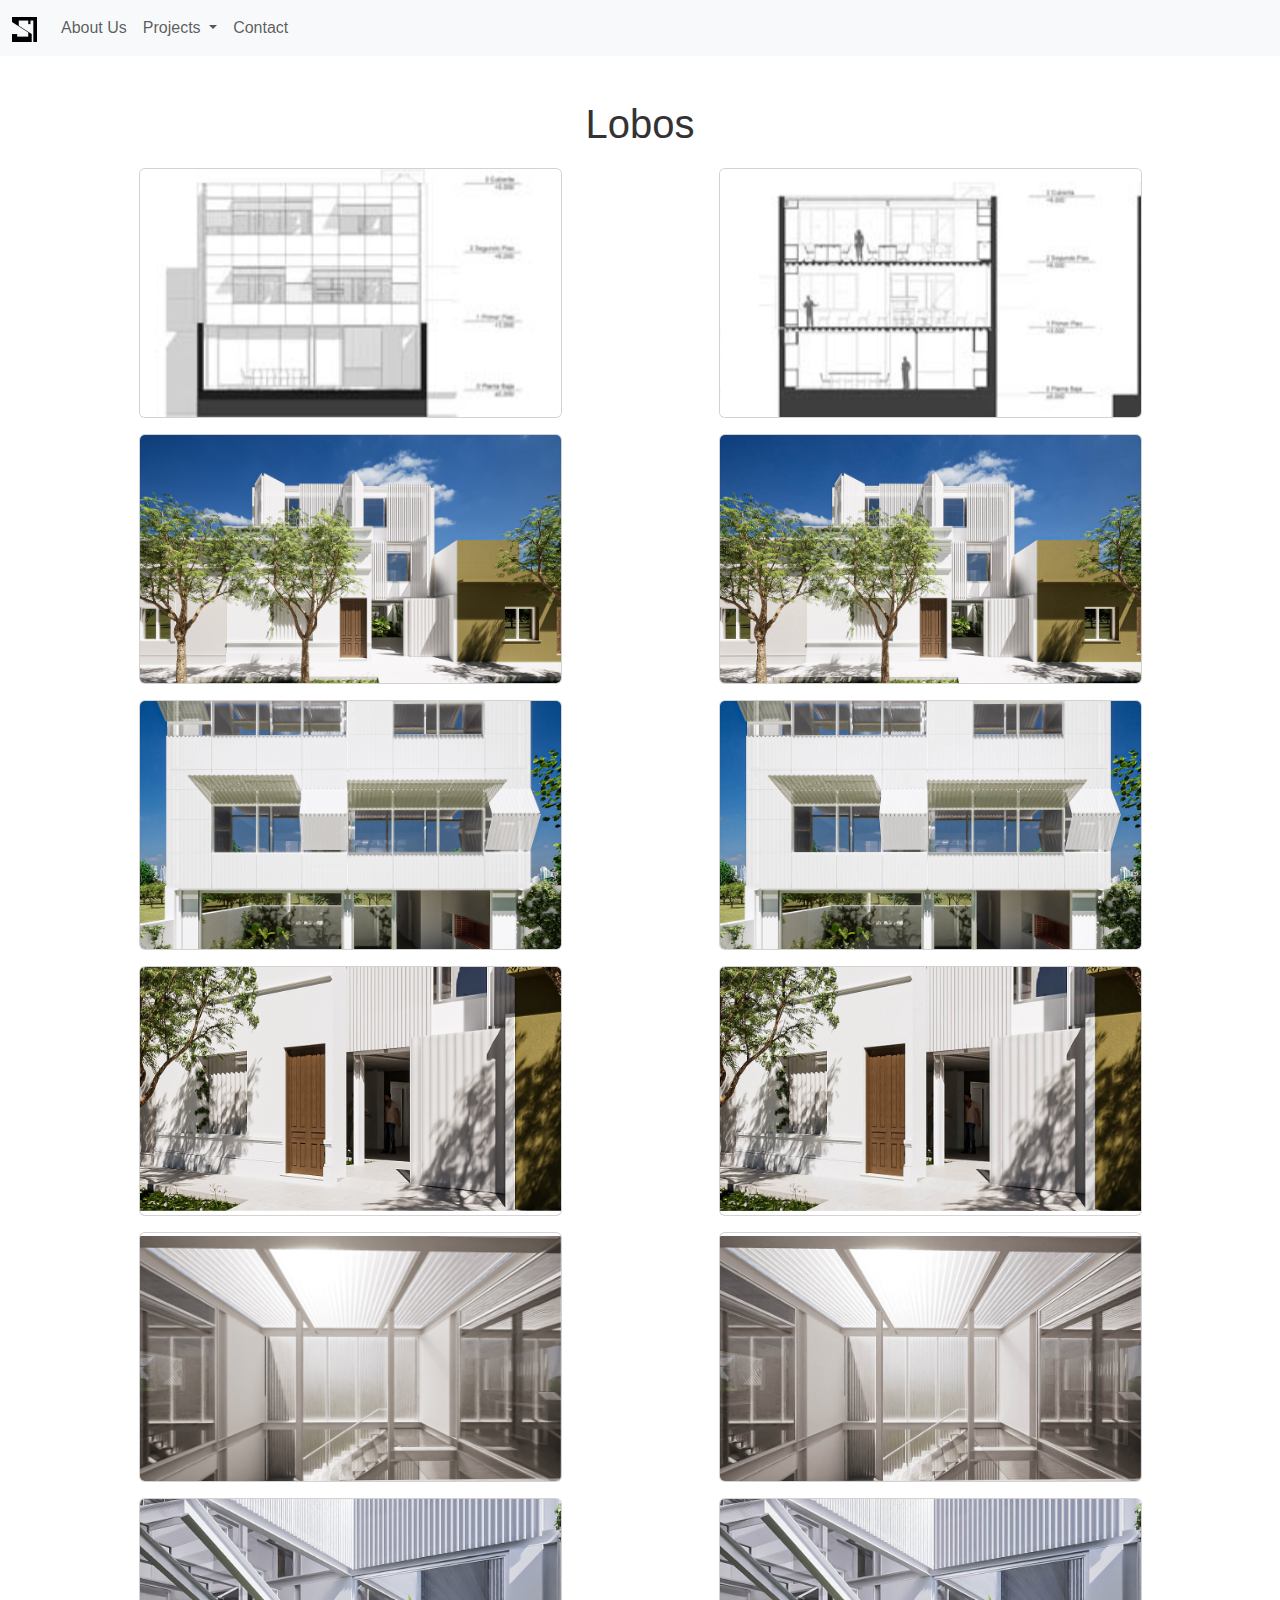
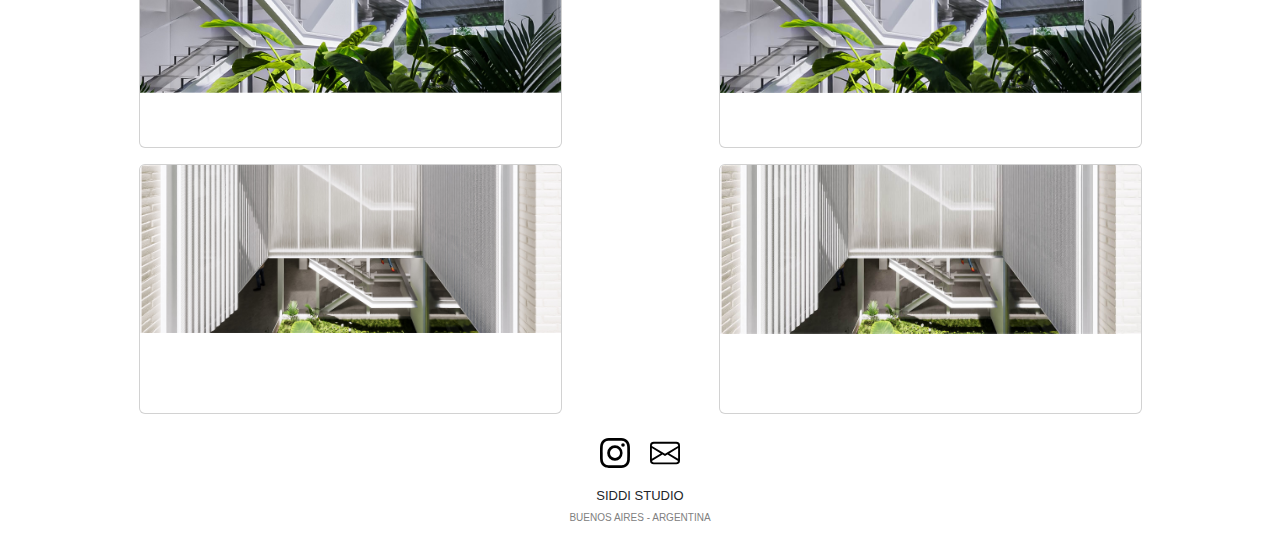
<file: 6lobos.html>
<!DOCTYPE html>
<html lang="en">
<head>
  <meta charset="UTF-8">
  <meta name="viewport" content="width=device-width, initial-scale=1.0">
  <title>Siddi Studio - Lobos</title>
  <meta name="keywords" content="BIM, visualization,  Building Information Modeling, 3D, render, rendering, drafting, autocad, archicad, architects">
  <meta name="description" content="Siddi Studio is an architecture firm specializing in Building Information Modeling (BIM), rendering and drafting, offering innovative architectural design services and comprehensive project management.">
  <link rel="stylesheet" href="https://cdn.jsdelivr.net/npm/bootstrap@5.3.2/dist/css/bootstrap.min.css">
  <link rel="stylesheet" href="./sass/main.css">
  <link rel="stylesheet" href="./sass/style.css">
  <link rel="shortcut icon" href="./img/favicon.png" type="image/x-icon">

</head>
<!-- Google tag (gtag.js) -->
<script async src="https://www.googletagmanager.com/gtag/js?id=G-8QEDR4JJBR"></script>
<script>
  window.dataLayer = window.dataLayer || [];
  function gtag(){dataLayer.push(arguments);}
  gtag('js', new Date());

  gtag('config', 'G-8QEDR4JJBR');
</script>
<body>
    <!-- menu bootstrap -->
    <nav class="navbar navbar-expand-lg bg-body-tertiary fixed-top">
      <div class="container-fluid">
        <a class="navbar-brand" href="index.html"><img src="./img/logo.png" alt="Logo" class="logo-nav"></a>
        <button class="navbar-toggler" type="button" data-bs-toggle="collapse" data-bs-target="#navbarNavDropdown" aria-controls="navbarNavDropdown" aria-expanded="false" aria-label="Toggle navigation">
          <span class="navbar-toggler-icon"></span>
        </button>
        <div class="collapse navbar-collapse" id="navbarNavDropdown">
          <ul class="navbar-nav">
            <li class="nav-item">
              <a class="nav-link" href="index.html#about">About Us</a>
            </li>
            <li class="nav-item dropdown">
              <a class="nav-link dropdown-toggle" href="#" role="button" data-bs-toggle="dropdown" aria-expanded="false">
                Projects
              </a>
              <ul class="dropdown-menu">
                <li><a class="dropdown-item" href="1cac.html">CAC Jose Leon Suarez</a></li>
                <li><a class="dropdown-item" href="2newfarm.html">New Farm Residence</a></li>
                <li><a class="dropdown-item" href="3highgate.html">Highgate Residence</a></li>
                <li><a class="dropdown-item" href="4hermes.html">Hermés Buenos Aires</a></li>
                <li><a class="dropdown-item" href="5ccp.html">CCP Campana</a></li>
                <li><a class="dropdown-item" href="6lobos.html">LOBOS</a></li>
                <li><a class="dropdown-item" href="7panoa.html">PANOA NOAPA</a></li>
              </ul>
            </li>
            <li class="nav-item">
              <a class="nav-link" href="index.html#contact">Contact</a>
            </li>
          </ul>
        </div>
      </div>
    </nav>
    <!-- Modal -->
  <div id="myModal" class="modal">
    <span class="close">&times;</span>
    <img class="modal-content" id="img01">
    <div id="caption"></div>
  </div>
  <h1 class="title" id="6lobos">Lobos</h1>
  <div class="cant" id="14"></div>
  <main class='gallery'>
    <div class='gallery-track' id="contenedor-tarjetas">
    </div>
  </main>
  <footer class="footer">
    <div class="redes">
      <!-- instagram -->
      <a href="https://www.instagram.com/siddistudio" target="_blank">
        <svg xmlns="http://www.w3.org/2000/svg" class="bi bi-instagram" viewBox="0 0 16 16">
          <path d="M8 0C5.829 0 5.556.01 4.703.048 3.85.088 3.269.222 2.76.42a3.9 3.9 0 0 0-1.417.923A3.9 3.9 0 0 0 .42 2.76C.222 3.268.087 3.85.048 4.7.01 5.555 0 5.827 0 8.001c0 2.172.01 2.444.048 3.297.04.852.174 1.433.372 1.942.205.526.478.972.923 1.417.444.445.89.719 1.416.923.51.198 1.09.333 1.942.372C5.555 15.99 5.827 16 8 16s2.444-.01 3.298-.048c.851-.04 1.434-.174 1.943-.372a3.9 3.9 0 0 0 1.416-.923c.445-.445.718-.891.923-1.417.197-.509.332-1.09.372-1.942C15.99 10.445 16 10.173 16 8s-.01-2.445-.048-3.299c-.04-.851-.175-1.433-.372-1.941a3.9 3.9 0 0 0-.923-1.417A3.9 3.9 0 0 0 13.24.42c-.51-.198-1.092-.333-1.943-.372C10.443.01 10.172 0 7.998 0zm-.717 1.442h.718c2.136 0 2.389.007 3.232.046.78.035 1.204.166 1.486.275.373.145.64.319.92.599s.453.546.598.92c.11.281.24.705.275 1.485.039.843.047 1.096.047 3.231s-.008 2.389-.047 3.232c-.035.78-.166 1.203-.275 1.485a2.5 2.5 0 0 1-.599.919c-.28.28-.546.453-.92.598-.28.11-.704.24-1.485.276-.843.038-1.096.047-3.232.047s-2.39-.009-3.233-.047c-.78-.036-1.203-.166-1.485-.276a2.5 2.5 0 0 1-.92-.598 2.5 2.5 0 0 1-.6-.92c-.109-.281-.24-.705-.275-1.485-.038-.843-.046-1.096-.046-3.233s.008-2.388.046-3.231c.036-.78.166-1.204.276-1.486.145-.373.319-.64.599-.92s.546-.453.92-.598c.282-.11.705-.24 1.485-.276.738-.034 1.024-.044 2.515-.045zm4.988 1.328a.96.96 0 1 0 0 1.92.96.96 0 0 0 0-1.92m-4.27 1.122a4.109 4.109 0 1 0 0 8.217 4.109 4.109 0 0 0 0-8.217m0 1.441a2.667 2.667 0 1 1 0 5.334 2.667 2.667 0 0 1 0-5.334"/>
        </svg>
      </a>
      <!-- linkedin -->
  <!--     <a href="" target="_blank">
        <svg xmlns="http://www.w3.org/2000/svg" class="bi bi-linkedin" viewBox="0 0 16 16">
            <path d="M0 1.146C0 .513.526 0 1.175 0h13.65C15.474 0 16 .513 16 1.146v13.708c0 .633-.526 1.146-1.175 1.146H1.175C.526 16 0 15.487 0 14.854zm4.943 12.248V6.169H2.542v7.225zm-1.2-8.212c.837 0 1.358-.554 1.358-1.248-.015-.709-.52-1.248-1.342-1.248S2.4 3.226 2.4 3.934c0 .694.521 1.248 1.327 1.248zm4.908 8.212V9.359c0-.216.016-.432.08-.586.173-.431.568-.878 1.232-.878.869 0 1.216.662 1.216 1.634v3.865h2.401V9.25c0-2.22-1.184-3.252-2.764-3.252-1.274 0-1.845.7-2.165 1.193v.025h-.016l.016-.025V6.169h-2.4c.03.678 0 7.225 0 7.225z"/>
          </svg>
      </a> -->
      <!-- email -->
      <a href="mailto:info@siddistudio.com">
        <svg xmlns="http://www.w3.org/2000/svg" class="bi bi-envelope" viewBox="0 0 16 16">
          <path d="M0 4a2 2 0 0 1 2-2h12a2 2 0 0 1 2 2v8a2 2 0 0 1-2 2H2a2 2 0 0 1-2-2zm2-1a1 1 0 0 0-1 1v.217l7 4.2 7-4.2V4a1 1 0 0 0-1-1zm13 2.383-4.708 2.825L15 11.105zm-.034 6.876-5.64-3.471L8 9.583l-1.326-.795-5.64 3.47A1 1 0 0 0 2 13h12a1 1 0 0 0 .966-.741M1 11.105l4.708-2.897L1 5.383z"/>
        </svg>
      </a>
    </div>
    <div class="datosFooter">
        <h4>
     <a href="./index.html">SIDDI STUDIO</a> 
    </h4>
      <h5>
        BUENOS AIRES - ARGENTINA
      </h5>
    </div>
  
  </footer>
  <script src="https://cdn.jsdelivr.net/npm/bootstrap@5.3.2/dist/js/bootstrap.bundle.min.js"></script>
  <script src="./js/gallery.js"></script>
  <script src="./js/script-gallery.js"></script>

</body>
</html>
</file>
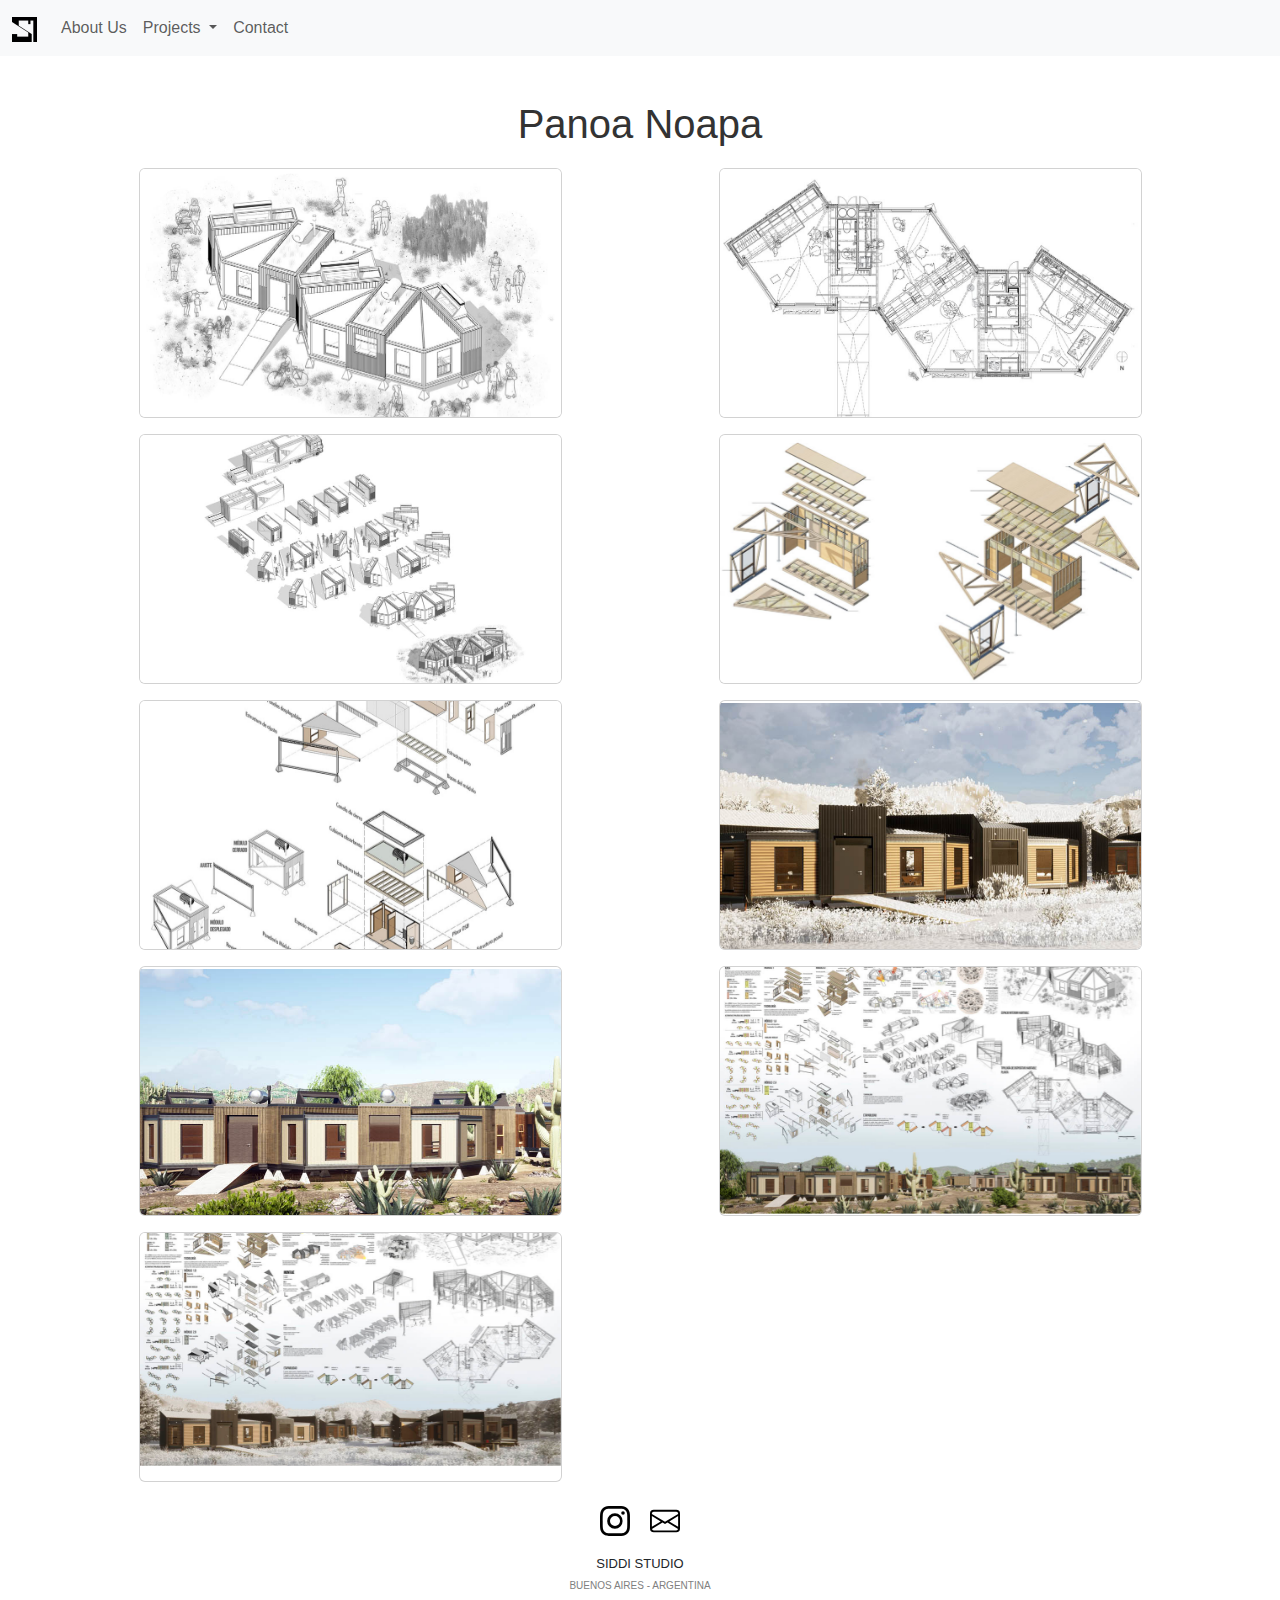
<file: 7panoa.html>
<!DOCTYPE html>
<html lang="es-AR">
<head>
  <meta charset="UTF-8">
  <meta name="viewport" content="width=device-width, initial-scale=1.0">
  <title>Siddi Studio - CCP Campana</title>
  <link rel="stylesheet" href="https://cdn.jsdelivr.net/npm/bootstrap@5.3.2/dist/css/bootstrap.min.css">
  <link rel="stylesheet" href="./sass/main.css">

  <link rel="stylesheet" href="./sass/style.css">
</head>
<body>
    <!-- menu bootstrap -->
    <nav class="navbar navbar-expand-lg bg-body-tertiary fixed-top">
      <div class="container-fluid">
        <a class="navbar-brand" href="index.html"><img src="./img/logo.png" alt="Logo" class="logo-nav"></a>
        <button class="navbar-toggler" type="button" data-bs-toggle="collapse" data-bs-target="#navbarNavDropdown" aria-controls="navbarNavDropdown" aria-expanded="false" aria-label="Toggle navigation">
          <span class="navbar-toggler-icon"></span>
        </button>
        <div class="collapse navbar-collapse" id="navbarNavDropdown">
          <ul class="navbar-nav">
            <li class="nav-item">
              <a class="nav-link" href="index.html#about">About Us</a>
            </li>
            <li class="nav-item dropdown">
              <a class="nav-link dropdown-toggle" href="#" role="button" data-bs-toggle="dropdown" aria-expanded="false">
                Projects
              </a>
              <ul class="dropdown-menu">
                <li><a class="dropdown-item" href="1cac.html">CAC Jose Leon Suarez</a></li>
                <li><a class="dropdown-item" href="2newfarm.html">New Farm Residence</a></li>
                <li><a class="dropdown-item" href="3highgate.html">Highgate Residence</a></li>
                <li><a class="dropdown-item" href="4hermes.html">Hermés Buenos Aires</a></li>
                <li><a class="dropdown-item" href="5ccp.html">CCP Campana</a></li>
                <li><a class="dropdown-item" href="6lobos.html">LOBOS</a></li>
                <li><a class="dropdown-item" href="7panoa.html">PANOA NOAPA</a></li>
              </ul>
            </li>
            <li class="nav-item">
              <a class="nav-link" href="index.html#contact">Contact</a>
            </li>
          </ul>
        </div>
      </div>
    </nav>
    <!-- Modal -->
  <div id="myModal" class="modal">
    <span class="close">&times;</span>
    <img class="modal-content" id="img01">
    <div id="caption"></div>
  </div>
  <h1 class="title" id="7panoa">Panoa Noapa</h1>
  <div class="cant" id="9"></div>
  <main class='gallery'>
    <div class='gallery-track' id="contenedor-tarjetas">
    </div>
  </main>
  <footer class="footer">
    <div class="redes">
      <!-- instagram -->
      <a href="https://www.instagram.com/siddistudio" target="_blank">
        <svg xmlns="http://www.w3.org/2000/svg" class="bi bi-instagram" viewBox="0 0 16 16">
          <path d="M8 0C5.829 0 5.556.01 4.703.048 3.85.088 3.269.222 2.76.42a3.9 3.9 0 0 0-1.417.923A3.9 3.9 0 0 0 .42 2.76C.222 3.268.087 3.85.048 4.7.01 5.555 0 5.827 0 8.001c0 2.172.01 2.444.048 3.297.04.852.174 1.433.372 1.942.205.526.478.972.923 1.417.444.445.89.719 1.416.923.51.198 1.09.333 1.942.372C5.555 15.99 5.827 16 8 16s2.444-.01 3.298-.048c.851-.04 1.434-.174 1.943-.372a3.9 3.9 0 0 0 1.416-.923c.445-.445.718-.891.923-1.417.197-.509.332-1.09.372-1.942C15.99 10.445 16 10.173 16 8s-.01-2.445-.048-3.299c-.04-.851-.175-1.433-.372-1.941a3.9 3.9 0 0 0-.923-1.417A3.9 3.9 0 0 0 13.24.42c-.51-.198-1.092-.333-1.943-.372C10.443.01 10.172 0 7.998 0zm-.717 1.442h.718c2.136 0 2.389.007 3.232.046.78.035 1.204.166 1.486.275.373.145.64.319.92.599s.453.546.598.92c.11.281.24.705.275 1.485.039.843.047 1.096.047 3.231s-.008 2.389-.047 3.232c-.035.78-.166 1.203-.275 1.485a2.5 2.5 0 0 1-.599.919c-.28.28-.546.453-.92.598-.28.11-.704.24-1.485.276-.843.038-1.096.047-3.232.047s-2.39-.009-3.233-.047c-.78-.036-1.203-.166-1.485-.276a2.5 2.5 0 0 1-.92-.598 2.5 2.5 0 0 1-.6-.92c-.109-.281-.24-.705-.275-1.485-.038-.843-.046-1.096-.046-3.233s.008-2.388.046-3.231c.036-.78.166-1.204.276-1.486.145-.373.319-.64.599-.92s.546-.453.92-.598c.282-.11.705-.24 1.485-.276.738-.034 1.024-.044 2.515-.045zm4.988 1.328a.96.96 0 1 0 0 1.92.96.96 0 0 0 0-1.92m-4.27 1.122a4.109 4.109 0 1 0 0 8.217 4.109 4.109 0 0 0 0-8.217m0 1.441a2.667 2.667 0 1 1 0 5.334 2.667 2.667 0 0 1 0-5.334"/>
        </svg>
      </a>
      <!-- linkedin -->
  <!--     <a href="" target="_blank">
        <svg xmlns="http://www.w3.org/2000/svg" class="bi bi-linkedin" viewBox="0 0 16 16">
            <path d="M0 1.146C0 .513.526 0 1.175 0h13.65C15.474 0 16 .513 16 1.146v13.708c0 .633-.526 1.146-1.175 1.146H1.175C.526 16 0 15.487 0 14.854zm4.943 12.248V6.169H2.542v7.225zm-1.2-8.212c.837 0 1.358-.554 1.358-1.248-.015-.709-.52-1.248-1.342-1.248S2.4 3.226 2.4 3.934c0 .694.521 1.248 1.327 1.248zm4.908 8.212V9.359c0-.216.016-.432.08-.586.173-.431.568-.878 1.232-.878.869 0 1.216.662 1.216 1.634v3.865h2.401V9.25c0-2.22-1.184-3.252-2.764-3.252-1.274 0-1.845.7-2.165 1.193v.025h-.016l.016-.025V6.169h-2.4c.03.678 0 7.225 0 7.225z"/>
          </svg>
      </a> -->
      <!-- email -->
      <a href="mailto:info@siddistudio.com">
        <svg xmlns="http://www.w3.org/2000/svg" class="bi bi-envelope" viewBox="0 0 16 16">
          <path d="M0 4a2 2 0 0 1 2-2h12a2 2 0 0 1 2 2v8a2 2 0 0 1-2 2H2a2 2 0 0 1-2-2zm2-1a1 1 0 0 0-1 1v.217l7 4.2 7-4.2V4a1 1 0 0 0-1-1zm13 2.383-4.708 2.825L15 11.105zm-.034 6.876-5.64-3.471L8 9.583l-1.326-.795-5.64 3.47A1 1 0 0 0 2 13h12a1 1 0 0 0 .966-.741M1 11.105l4.708-2.897L1 5.383z"/>
        </svg>
      </a>
    </div>
    <div class="datosFooter">
      <h4>
        <a href="./index.html">SIDDI STUDIO</a>       </h4>
      <h5>
        BUENOS AIRES - ARGENTINA
      </h5>
    </div>
  
  </footer>
  <script src="https://cdn.jsdelivr.net/npm/bootstrap@5.3.2/dist/js/bootstrap.bundle.min.js"></script>
  <script src="./js/gallery.js"></script>
  <script src="./js/script-gallery.js"></script>

</body>
</html>
</file>
<file: sass/main.css>
/* SCSS HEX */
/* SCSS HSL */
/* SCSS RGB */
/* SCSS Gradient */
@import url("https://fonts.googleapis.com/css2?family=Bebas+Neue&family=Heebo:wght@100;300;600;900&display=swap");
@import url("https://fonts.googleapis.com/css2?family=Dancing+Script&family=Imperial+Script&family=Raleway:ital,wght@0,100..900;1,100..900&display=swap");
@import url("https://fonts.cdnfonts.com/css/helvetica-neue-55");
@keyframes type {
  0% {
    width: 0;
  }
  50% {
    width: 100%;
  }
  100% {
    width: 0;
  }
}
* {
  margin: 0;
  padding: 0;
  box-sizing: border-box;
}

a, a:visited, a:hover, a:focus {
  text-decoration: none;
  color: inherit;
  font-weight: normal;
  background: none;
  border: none;
  padding: 0;
  margin: 0;
  outline: none;
}

@font-face {
  font-family: "helve";
  src: url("../fonts/helveticaneuethn.ttf") format("truetype");
}
.raleway {
  font-family: "Raleway", sans-serif;
  font-optical-sizing: auto;
  font-style: normal;
}

body .navbar .container-fluid a img {
  height: 25px;
}
body .header {
  height: 100vh;
  width: 100%;
  background-color: rgba(0, 0, 0, 0.681);
  display: flex;
  align-items: center;
  justify-content: center;
  background-image: url("../img/fondo-header1.jpg");
  background-size: cover;
  filter: grayscale(100);
  position: relative;
}
body .header .container_header {
  background-color: rgba(0, 0, 0, 0.5);
  padding: 2em;
  font-family: "Helvetica Neue", sans-serif;
  font-weight: 100;
  margin: 0 auto;
  display: flex;
  flex-direction: row;
  color: rgb(255, 255, 255);
  font-size: 2em;
  top: 30vh;
  gap: 10px;
}
body .header .container_header .logoIzq {
  display: flex;
  align-items: center;
  justify-content: center;
}
body .header .container_header .logoIzq .logo {
  height: 4em;
  width: 4em;
  transition: 500ms;
}
body .header .container_header .logo:hover {
  filter: invert(1);
  transition: 500ms;
}
body .info {
  display: flex;
  flex-direction: row;
  align-items: flex-start;
  gap: 5%;
  justify-content: center;
  margin: 0 5%;
  padding: 5%;
}
body .info .container-info {
  width: 35%;
}
body .info .container-info .title-info, body .info .container-info .content-info {
  font-family: "Helvetica Neue", sans-serif;
  font-weight: 300;
  font-size: 2em;
  padding: 5px;
}
body .info .container-info .barra {
  border-top: 2px solid rgb(0, 0, 0);
  width: 15%;
}
body .info .container-info .content-info {
  font-family: Arial, Helvetica, sans-serif;
  font-size: 0.95em;
  font-weight: 200;
  line-height: 2.5em;
  color: grey;
}
body .galeria {
  display: flex;
  flex-direction: row;
  flex-wrap: wrap;
  gap: 5%;
  justify-content: space-between;
  padding: 3%;
}
body .galeria a {
  margin: 20px 0;
  text-decoration: none;
}
body .galeria a .item-galery {
  height: 300px;
  width: 300px;
  background-size: cover;
  background-position: center;
  transition: 500ms;
  opacity: 0.5;
  display: flex;
  align-items: flex-end;
}
body .galeria a .item-galery:hover {
  opacity: 1;
  transition: 500ms;
}
body .galeria a .project-name {
  color: black;
  font-family: "Raleway", sans-serif;
  text-align: left;
  padding: 20px 0;
  font-size: 12px;
}
body .galeria a #gal1 {
  background-image: url("../img/galeria/gal1-taller_a77_siddi.jpg");
}
body .galeria a #gal2 {
  background-image: url("../img/galeria/gal2-allen-kent.jpg");
}
body .galeria a #gal3 {
  background-image: url("../img/galeria/gal3-sankey.jpg");
}
body .galeria a #gal4 {
  background-image: url("../img/galeria/gal4-hermes.jpg");
}
body .galeria a #gal5 {
  background-image: url("../img/galeria/gal5.jpg");
}
body .galeria a #gal6 {
  background-image: url("../img/galeria/gal6-lobos.jpg");
}
body .galeria a #gal7 {
  background-image: url("../img/galeria/gal7.jpg");
}
body .contacto {
  background-image: url("../img/fondo-banner.jpg");
  filter: grayscale(1);
  background-size: cover;
  background-position: center 25%;
  height: 40vh;
  display: flex;
  margin: 0 auto;
  display: flex;
  align-items: center;
  justify-content: flex-start;
  flex-direction: column;
  gap: 20px;
}
body .contacto form {
  margin-top: 20px;
  display: flex;
  align-items: center;
  justify-content: center;
  flex-direction: column;
  gap: 20px;
  width: 25%;
}
body .contacto form .campo {
  width: 100%;
}
body .contacto form .campo h3 {
  text-align: center;
}
body .contacto form .campo .input {
  width: 100%;
  height: 30px;
  padding: 15px;
  font-family: "Raleway", sans-serif;
  font-size: 14px;
  background-color: rgba(255, 255, 255, 0.8);
  color: black;
  transition: 500ms;
  border: none;
}
body .contacto form .campo .input:hover, body .contacto form .campo .input:focus {
  background-color: white;
  transition: 500ms;
}
body .contacto form .campo .email {
  height: 40px;
}
body .contacto form .campo .mensaje {
  height: 120px;
  resize: none;
}
body .contacto form button {
  padding: 5px 15px;
  border: 2px solid white;
  background-color: rgb(210, 210, 210);
  color: white;
  transition: 500ms;
}
body .contacto form button:hover {
  background-color: white;
  border: 2px solid black;
  color: black;
  transition: 500ms;
  cursor: pointer;
}
body .footer {
  display: flex;
  flex-direction: column;
  align-items: center;
  padding: 20px;
}
body .footer .redes {
  display: flex;
  flex-direction: row;
  gap: 20px;
  justify-content: space-between;
}
body .footer .redes a svg {
  height: 30px;
  color: black;
}
body .footer .datosFooter {
  text-align: center;
  margin-top: 20px;
}
body .footer .datosFooter h4 {
  font-size: 13px;
}
body .footer .datosFooter h5 {
  font-size: 10px;
  color: grey;
}

/*  body{
  .header-projects{
    margin-top: 50px;

    h1{
      color: black;
    }
  }


}

 */
@media (max-width: 767px) {
  body .header .container_header {
    flex-direction: column;
    padding: 0.2em;
  }
  body .info {
    flex-direction: column;
    gap: 20px;
  }
  body .info .container-info {
    width: 90%;
  }
  body .galeria {
    justify-content: center;
  }
  body .galeria a .item-galery {
    opacity: 1;
  }
  body #galeria-relleno {
    display: none;
  }
  body .contacto form {
    width: 80%;
  }
}/*# sourceMappingURL=main.css.map */
</file>
<file: sass/style.css>
@charset "UTF-8";
* {
  margin: 0;
  padding: 0;
  box-sizing: border-box;
  font-family: "Montserrat", sans-serif;
}

* {
  margin: 0;
  padding: 0;
  box-sizing: border-box;
  }
  
  /* Añade esto a tu archivo styles.css */
body.modal-open {
  overflow: hidden;
  }
/* Reset de CSS para los elementos <a> */
a, a:visited, a:hover, a:focus{
  text-decoration: none; 
  color: inherit; 
  font-weight: normal; 
  background: none; 
  border: none; 
  padding: 0; 
  margin: 0; 
  outline: none; 
}


  /* Estilos para el modal */
.modal {
  display: none;
  position: fixed;
  z-index: 1;
  padding-top: 60px;
  left: 0;
  top: 0;
  width: 100%;
  height: 100%;
  overflow: auto;
  background-color: rgb(0, 0, 0);
  background-color: rgba(0, 0, 0, 0.9);
  transition: 1s;

  }
  
  .modal-content {
    margin: auto;
    display: block;
    width: auto;
    max-height: 90vh;
    transition: 1s;
    
    }
    
    #caption {
      margin: auto;
      display: block;
      width: 80%;
      max-width: 700px;
      text-align: center;
      color: #a0a0a0;
      padding: 10px 0;
      }

.close {
  position: absolute;
  top: 45px;
  right: 35px;
  color: #e9e9e9;
  font-size: 40px;
  font-weight: bold;
  transition: 0.3s;
  }
  
  .close:hover,
  .close:focus {
    color: #bbb;
    text-decoration: none;
    cursor: pointer;
    }
    
    .title {
      text-align: center;
      font-family: "Poppins", sans-serif;
      margin: 0;
      
      padding: 1rem;
  padding-top: 100px;
  color: rgb(51, 51, 51);
}

.gallery {
  display: flex;
  justify-content: center;
  background-color: white;  
  }
  
  .gallery-track {
  position: fixed;
  display: grid;
  grid-template-columns: repeat(2, 1fr);
  gap: 1rem;
  padding: 0.25rem;
  will-change: transform;
  justify-items: center;
  width: 90%;
}

.card {
  height: 250px;
  overflow: hidden;
  width: 75%;
}
.card .card-image-wrapper {
  height: 135%;
  will-change: transform;
  cursor: pointer;
}
.card .card-image-wrapper img {
  width: 100%;
  height: 100%;
  -o-object-fit: cover;
     object-fit: cover;
}

@media (width < 800px) {
    
  .modal-content {

    width: auto;
    max-width: 85%;
    max-height: 90vh;
    transition: 1s;
    
    }
    
.close {
  position: absolute;
  top: 15px;
  right: 35px;
  color: #e9e9e9;
  font-size: 40px;
  font-weight: bold;
  transition: 0.3s;
  }
  .gallery-track {
    grid-template-columns: repeat(1, 1fr);
    width: 100%;
  }
}
/*# sourceMappingURL=style.css.map */
</file>
